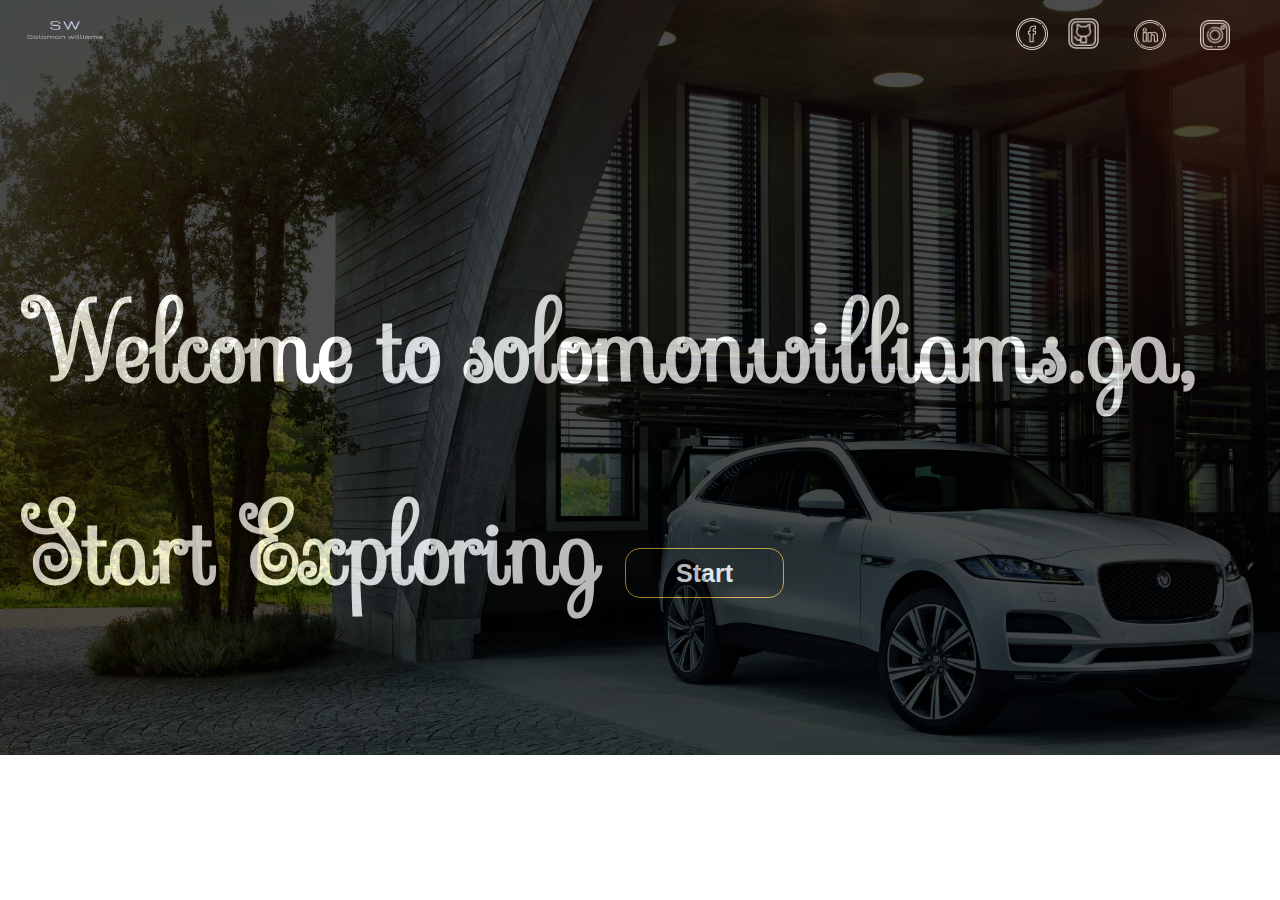
<file: html/index.html>
<!DOCTYPE html>

<html>
  <head lang="en">
    <meta charset="utf-8">
    <meta name="viewport" content="width=device-width, initial-scale=1.0">
    <link rel="stylesheet" href="../css/practice 1.css">
    <link rel="stylesheet" href="../css/style.css">
    <link rel="preconnect" href="https://fonts.googleapis.com"><link rel="preconnect" href="https://fonts.gstatic.com" crossorigin><link href="https://fonts.googleapis.com/css2?family=Sevillana&display=swap" rel="stylesheet">
    <link rel="preconnect" href="https://fonts.googleapis.com"><link rel="preconnect" href="https://fonts.gstatic.com" crossorigin><link href="https://fonts.googleapis.com/css2?family=Prosto+One&family=Sevillana&display=swap" rel="stylesheet">
    <link rel="stylesheet" href="../css/menu.css">
    <title>SolomonWilliams.ga</title>
    <meta name="google-site-verification" content="VCfzk8fPKKGoiK4_c-akKlQrI9MaMQ0BKSYjK43aCwM" />
  </head>
  <body>
    <div class="back1">
      <div class="minor">
        <div class="obj">
          <a href=""><img class="logo" src="../images/solomon williams.jpg" alt=""></a>
          <div class="itms">
            <a href="https://www.facebook.com/solomon.williams.9406417/"><img src="../images/white_facebook.png" alt="facebook.com" class="facebook2" ></a>
                <a href="https://github.com/solomon344"><img src="../images/white_github.png" alt="github.com" class="github"></a>
                <a href="https://www.linkedin.com/in/solomon-williams-58270730a/"><img src="../images/white_linkedin.png" alt="LinkedIn.com" id="linkedin" class="linkedin"></a>
                <a href="https://www.instagram.com/solomonwilliams63/"><img src="../images/white_insta.png" alt="Instagram.com" id="instagram" class="instagram"></a>
          </div>
        </div>
        <h1 style="margin-top: 150px; font-size: 100px;" class="hh">Welcome to solomonwilliams.ga, Start Exploring  <a href="home.html" class="start">Start</a></h1>
        <div class="intro">
<!--           <p id="all">
            Hi am Solomon Williams a Jr Data Analyst as I am still learning
            and am not yet to be a graduate. But I am a very effecttive Analyst.
            I chose to be a data analyst as my primary skill out of vast, because I love analizing 
            and visualizing data.
            My first intentions when I got to the IT field was to be a <span style="color:goldenrod;" title = "Someone who is responsible for the 
            frontend and backend part of a complete website">Full Stack</span> Web developer.
            But then guess why I end up choosing Data Analytics?
            Because the vast IT specialist in the IT field are web developers
            and secondly, I was not having a linear path of learning,
            Thirdly, Poor understanding of the English Language, rapid speaking in the courses I was taking.
            I had to go back and study the English Language and train myself to be able to capture rapid spoken words.
            It was very hard for me but guess what and how I was able to get here?
            Self Motivation, Passion and Competent.
            I study and practice Day and Night, Sometimes I won't sleep the whole night for coding.
          
          </p> -->
          <div id="time">
          </div>
        </div>  
      </div>
    </div>
  </body>
  <script src="../javascript/s.js"></script>
</html>
</file>
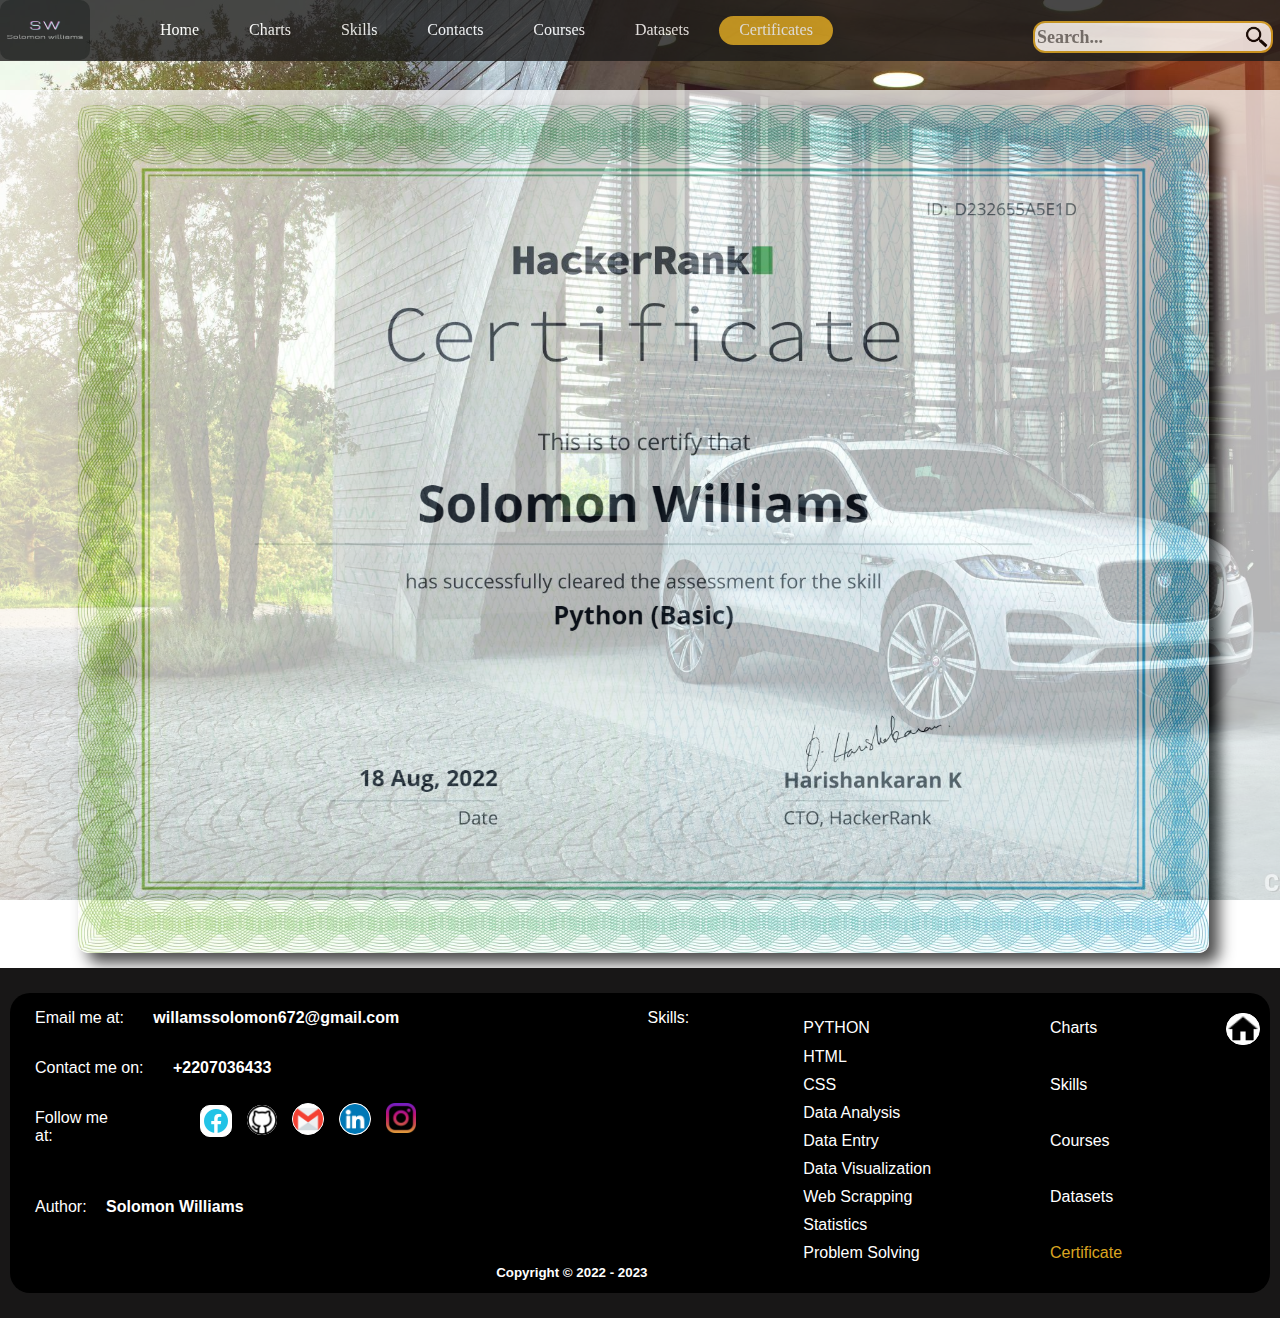
<file: html/certificates.html>
<!DOCTYPE html>

<html lang="en">
  <head>
    <meta charset="utf-8">
    <meta name="viewport" content="width=device-width, initial-scale=1.0">
    <link rel="stylesheet" href="../css/practice 1.css">
    <link rel="stylesheet" href="../css/style.css">
    <link rel="stylesheet" href="../css/menu.css">
    <title>Certificates</title>
  </head>
  <body>
    <div class="back1">
      <a href="index.html"><img class="logo2" src="../images/solomon williams.jpg" alt="" style="opacity: .7;margin-left: 10px;margin-top: 10px;"></a>
      <div class="header">
        <a href="index.html"><img class="logo" src="../images/solomon williams.jpg" alt=""></a>
        <div class="list_holder">
          <ul class = "list_1">
            <li>
              <a href="home.html">Home</a>
            </li>
            <li>
              <a href="plots.html">Charts</a>
            </li>
            <li>
              <a href="skills.html">Skills</a>
            </li>
            <li>
              <a href="#contact">Contacts</a>
            </li>
            <li>
              <a href="courses.html">Courses</a>
            </li>
            <li>
              <a href="datasets.html">Datasets</a>
            </li>
            <li class="dec">
                <a href="" class="courses">Certificates</a>
            </li>
          </ul>
        </div>
        <div class="search_bar">
          <div class = "bar_cont">
            <input type="text" class = "input_1" placeholder="Search...">
            <img src="../images/search.gif" alt="search bar" class = "img_1">
          </div>
        </div> 
      </div>
      <div class="certcont">
        <img src="../certificates/certificate.png" alt="">
      </div>
      <div class="menu">
        <img onclick="display_menu()" src="../images/white_menu.png" alt="">
      </div>
      <div class="menu_item" id="menu_item">
        <ul class = "menu_list">
          <li>
            <a href="home.html">Home</a>
          </li>
          <li>
            <a href="plots.html">Charts</a>
          </li>
          <li>
            <a href="skills.html">Skills</a>
          </li>
          <li>
            <a href="#contact">Contacts</a>
          </li>
          <li>
            <a href="courses.html">Courses</a>
          </li>
          <li>
            <a href="datasets.html">Datasets</a>
          </li>
          <li style="border-bottom: 1px solid goldenrod;">
            <a href="" style="color: goldenrod;">Certificates</a>
          </li>
          <li id="close" style="border: none;">
            <img  onclick="hide_menu()" src="../images/close.png" alt="close button">
          </li>
        </ul>
      </div> 
    </div>
    <div class="foot">
      <div class="cont">
        <div class="side_1">
          <div class="upside">
            <p>
              Email me at:  <a href="mailto:willamssolomon672@gmail.com" class = "email">willamssolomon672@gmail.com</a>
            </p>
            <p>
              Contact me on: <a href="tel:+2207036433" class = "number">+2207036433</a>
            </p>
          </div>
          <div class="downside">
            <div class="downside1">
              <p>
                Follow me at: 
              </p>
              <div class="downimg" id = "contact">
                <a href="https://www.facebook.com/solomon.williams.9406417/"><img src="../images/facebook_1.png" alt="facebook.com" class = "facebook"></a>
                <a href="https://github.com/solomon344"><img style="background-color: white;border-radius: 30px;" src="../images/githun_t.png" alt="github.com" class = github></a>
                <a href="mailto:willamssolomon672@gmail.com"><img src="../images/mail.png" alt="Mail" class="mail"></a>
                <a href="https://www.linkedin.com/in/solomon-williams-58270730a/"><img src="../images/linkedin.png" alt="LinkedIn.com" class="linkedin"></a>
                <a href="https://www.instagram.com/solomonwilliams63/"><img src="../images/instagram.png" alt="Instagram.com" class="instagram"></a>
              </div>
            </div>
            <p class="author">
              Author: <span class="auth">Solomon Williams</span>
            </p>
            <p class="sub">
              Copyright © 2022 - 2023
            </p>
          </div>
        </div>
          <div class="side_2">
          <div class="upside_1">
            <p class = "skills">
              <a href="Skills.html"> Skills: </a>
            </p>
            <div class="list2">
              <ul>
                <li>
                  <a href="skills.html#python">PYTHON</a>
                </li>
                <li>
                  <a href="skills.html#html">HTML</a>
                </li>
                <li>
                  <a href="skills.html#css">CSS</a>
                </li>
                <li>
                  <a href="skills.html#pandas"> Data Analysis</a>
                </li>
                <li>
                  <a href="skills.html#excel">Data Entry</a>
                </li>
                <li>
                  <a href="skills.html#matplotlib">Data Visualization</a>
                </li>
                <li>
                  <a href="skills.html#beautify">Web Scrapping</a>
                </li>
                <li>
                  <a href="skills.html#numpy">Statistics</a>
                </li>
                <li>
                  <a href="skills.html#problem">Problem Solving</a>
                </li>
              </ul>
            </div>
            <div class="list2">
              <ul>
                <li>
                  <a href="plots.html">Charts</a>
                </li>
                <li>
                  <a href="skills.html">Skills</a>
                </li>
                <li>
                  <a href="courses.html">Courses</a>
                </li>
                <li>
                  <a href="datasets.html">Datasets</a>
                </li>
                <li >
                  <a class="all" href="">Certificate</a>
                </li>
              </ul>
            </div>
            <a href="home.html" class="home2"><img src="../images/home.png" alt="Home" class="home"></a>
          </div>
        </div>
      </div>
    </div>
  </body>
  <script src="../javascript/s.js"></script>
</html>
</file>
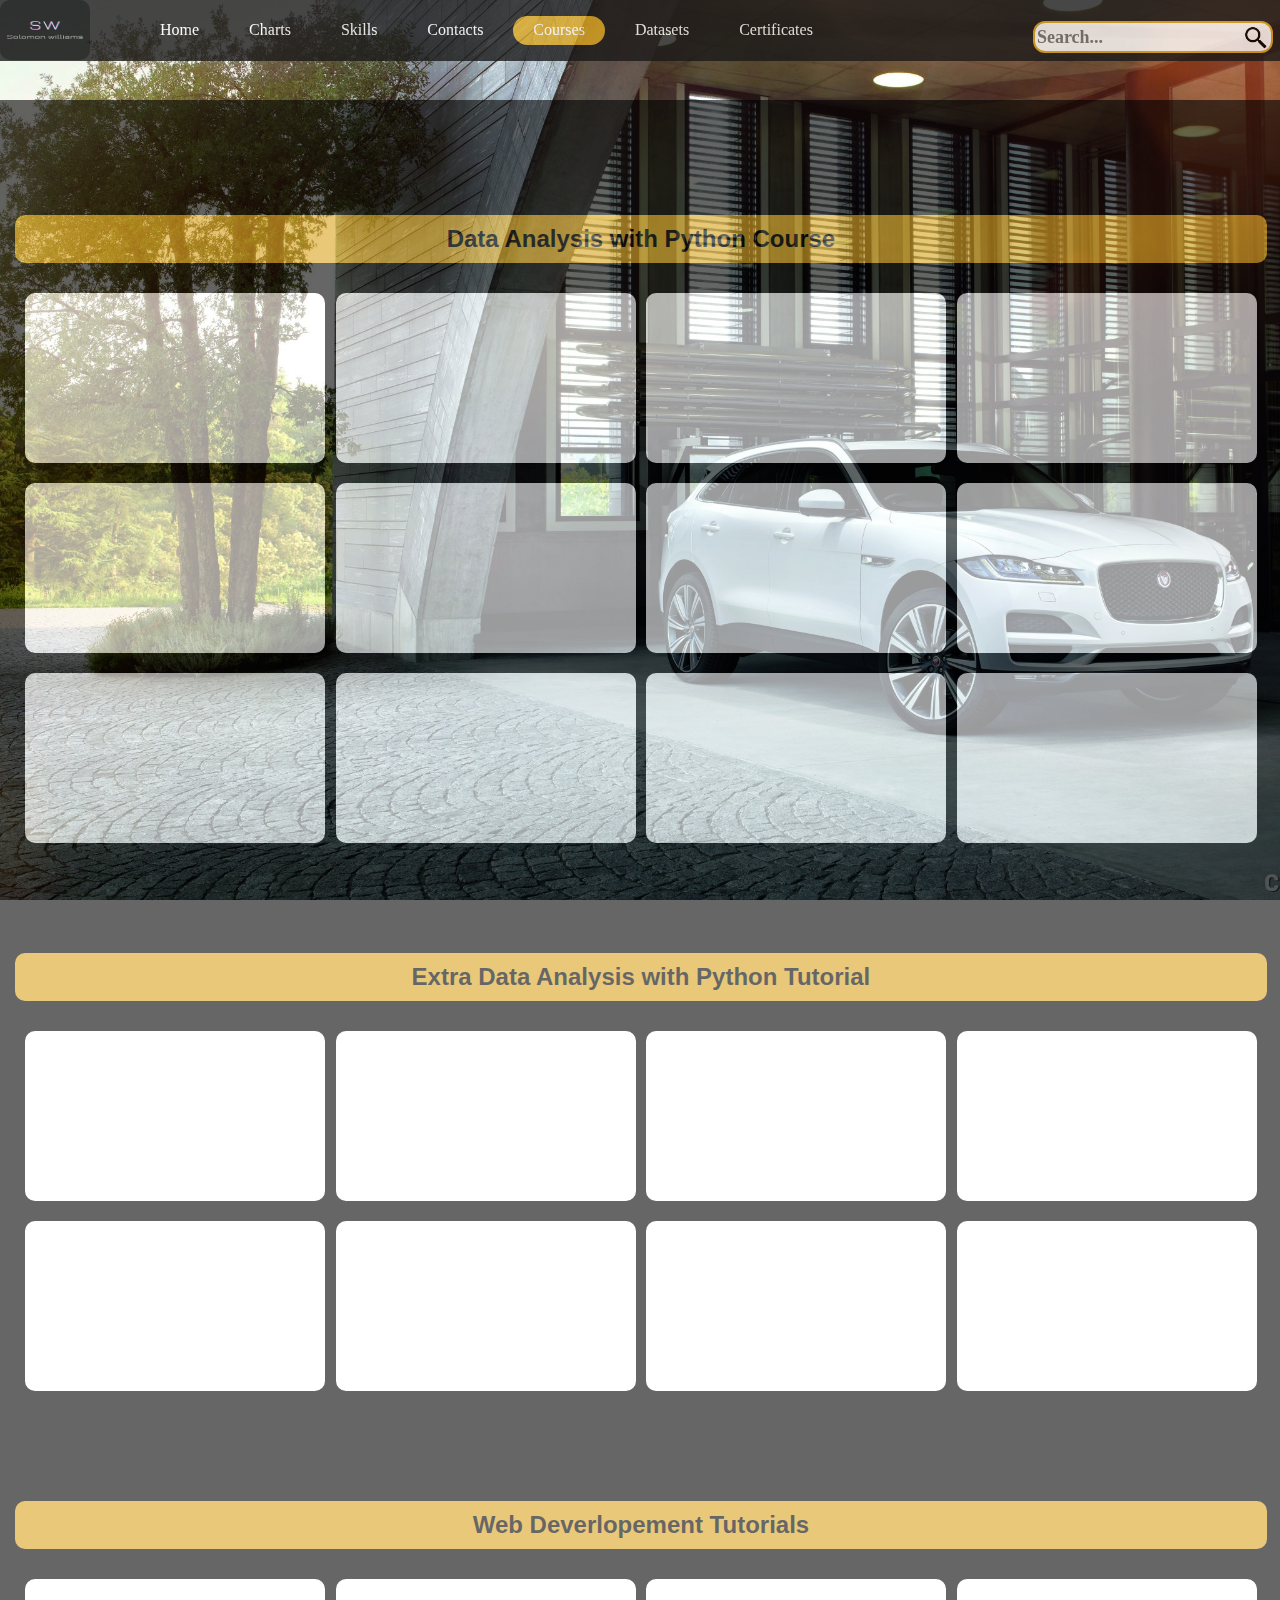
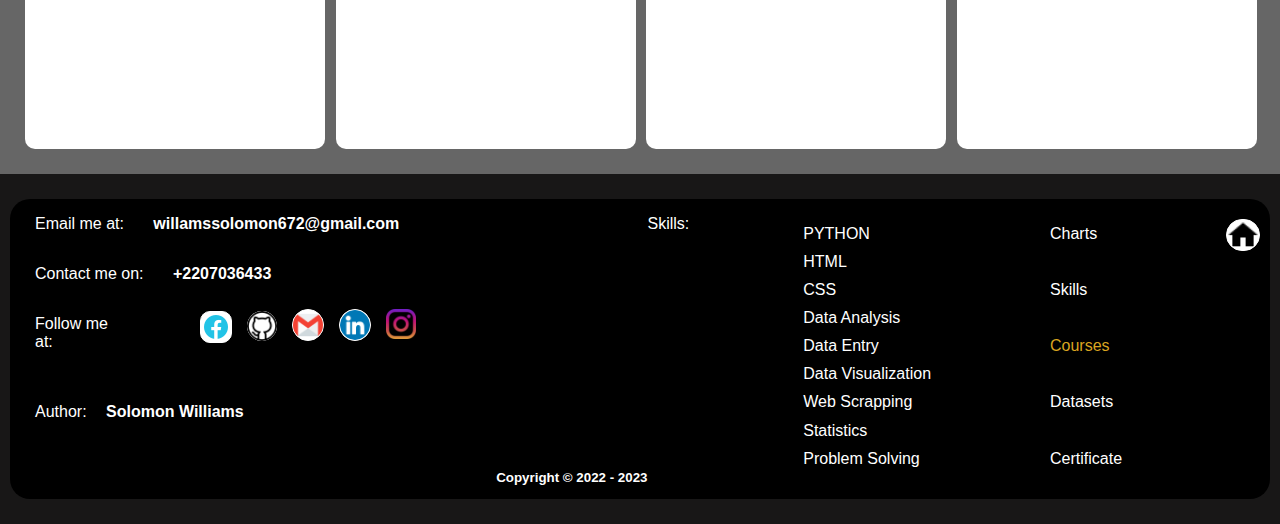
<file: html/courses.html>
<!DOCTYPE html>

<html>
  <head>
    <meta charset="utf-8">
    <meta name="viewport" content="width=device-width, initial-scale=1.0">
    <link rel="stylesheet" href="../css/practice 1.css">
    <link rel="stylesheet" href="../css/style.css">
    <link rel="stylesheet" href="../css/menu.css">
    <title>Courses</title>
  </head>
  <body>
    <div class="back1">
      <a href="index.html"><img class="logo2" src="../images/solomon williams.jpg" alt="" style="opacity: .7;margin-left: 10px;margin-top: 10px;"></a>
      <div class="header">
        <a href="index.html"><img class="logo" src="../images/solomon williams.jpg" alt=""></a>
        <div class="list_holder">
          <ul class = "list_1">
            <li>
              <a href="home.html">Home</a>
            </li>
            <li>
              <a href="plots.html">Charts</a>
            </li>
            <li>
              <a href="skills.html">Skills</a>
            </li>
            <li>
              <a href="#contact">Contacts</a>
            </li>
            <li class = "dec">
              <a href="">Courses</a>
            </li>
            <li>
              <a href="datasets.html">Datasets</a>
            </li>
            <li>
              <a href="certificates.html">Certificates</a>
            </li>
          </ul>
        </div>
        <div class="search_bar">
          <div class = "bar_cont">
            <input type="text" class = "input_1" placeholder="Search...">
            <img src="../images/search.gif" alt="search bar" class = "img_1">
          </div>
        </div>
      </div>
      <div class="vidcontainer">
        <h2 id = "course1" class="course1">
          Data Analysis with Python Course
        </h2>
        <div class="first">
          <div class="first1">
            <iframe width="640" height="360" src="https://www.youtube.com/embed/ZyhVh-qRZPA" title="Python Pandas Tutorial (Part 1): Getting Started with Data Analysis - Installation and Loading Data" frameborder="0" allow="accelerometer; autoplay; clipboard-write; encrypted-media; gyroscope; picture-in-picture" allowfullscreen class="vid"></iframe>
            <iframe width="640" height="360" src="https://www.youtube.com/embed/zmdjNSmRXF4" title="Python Pandas Tutorial (Part 2): DataFrame and Series Basics - Selecting Rows and Columns" frameborder="0" allow="accelerometer; autoplay; clipboard-write; encrypted-media; gyroscope; picture-in-picture" allowfullscreen class="vid"></iframe>
            <iframe width="640" height="360" src="https://www.youtube.com/embed/W9XjRYFkkyw" title="Python Pandas Tutorial (Part 3): Indexes - How to Set, Reset, and Use Indexes" frameborder="0" allow="accelerometer; autoplay; clipboard-write; encrypted-media; gyroscope; picture-in-picture" allowfullscreen class="vid"></iframe>
            <iframe width="640" height="360" src="https://www.youtube.com/embed/Lw2rlcxScZY" title="Python Pandas Tutorial (Part 4): Filtering - Using Conditionals to Filter Rows and Columns" frameborder="0" allow="accelerometer; autoplay; clipboard-write; encrypted-media; gyroscope; picture-in-picture" allowfullscreen class="vid"></iframe>
          </div>
          <div class="first1">
            <iframe width="640" height="360" src="https://www.youtube.com/embed/DCDe29sIKcE" title="Python Pandas Tutorial (Part 5): Updating Rows and Columns - Modifying Data Within DataFrames" frameborder="0" allow="accelerometer; autoplay; clipboard-write; encrypted-media; gyroscope; picture-in-picture" allowfullscreen class="vid"></iframe>
            <iframe width="640" height="360" src="https://www.youtube.com/embed/HQ6XO9eT-fc" title="Python Pandas Tutorial (Part 6): Add/Remove Rows and Columns From DataFrames" frameborder="0" allow="accelerometer; autoplay; clipboard-write; encrypted-media; gyroscope; picture-in-picture" allowfullscreen class="vid"></iframe>
            <iframe width="640" height="360" src="https://www.youtube.com/embed/HQ6XO9eT-fc" title="Python Pandas Tutorial (Part 6): Add/Remove Rows and Columns From DataFrames" frameborder="0" allow="accelerometer; autoplay; clipboard-write; encrypted-media; gyroscope; picture-in-picture" allowfullscreen class="vid"></iframe>
            <iframe width="640" height="360" src="https://www.youtube.com/embed/txMdrV1Ut64" title="Python Pandas Tutorial (Part 8): Grouping and Aggregating - Analyzing and Exploring Your Data" frameborder="0" allow="accelerometer; autoplay; clipboard-write; encrypted-media; gyroscope; picture-in-picture" allowfullscreen class="vid"></iframe>
          </div>
          <div class="first1">
            <iframe width="640" height="360" src="https://www.youtube.com/embed/KdmPHEnPJPs" title="Python Pandas Tutorial (Part 9): Cleaning Data - Casting Datatypes and Handling Missing Values" frameborder="0" allow="accelerometer; autoplay; clipboard-write; encrypted-media; gyroscope; picture-in-picture" allowfullscreen class="vid"></iframe>
            <iframe width="640" height="360" src="https://www.youtube.com/embed/UFuo7EHI8zc" title="Python Pandas Tutorial (Part 10): Working with Dates and Time Series Data" frameborder="0" allow="accelerometer; autoplay; clipboard-write; encrypted-media; gyroscope; picture-in-picture" allowfullscreen class="vid"></iframe>
            <iframe width="640" height="360" src="https://www.youtube.com/embed/N6hyN6BW6ao" title="Python Pandas Tutorial (Part 11): Reading/Writing Data to Different Sources - Excel, JSON, SQL, Etc" frameborder="0" allow="accelerometer; autoplay; clipboard-write; encrypted-media; gyroscope; picture-in-picture" allowfullscreen class="vid"></iframe>
            <iframe width="640" height="360" src="https://www.youtube.com/embed/tcRGa2soc-c" title="How do I use the MultiIndex in pandas?" frameborder="0" allow="accelerometer; autoplay; clipboard-write; encrypted-media; gyroscope; picture-in-picture" allowfullscreen class="vid"></iframe>
          </div>
        </div>
        <h2 id = "course2" class="course2">
          Extra Data Analysis with Python Tutorial
        </h2>
        <div class="first">
          <div class="first1">
            <iframe width="640" height="360" src="https://www.youtube.com/embed/4qFZ-5i4GS8" title="What is a Data Model?" frameborder="0" allow="accelerometer; autoplay; clipboard-write; encrypted-media; gyroscope; picture-in-picture" allowfullscreen class="vid"></iframe>
            <iframe width="640" height="360" src="https://www.youtube.com/embed/RJ9TpkWKyU0" title="Conceptual, Logical & Physical Data Models" frameborder="0" allow="accelerometer; autoplay; clipboard-write; encrypted-media; gyroscope; picture-in-picture" allowfullscreen class="vid"></iframe>
            <iframe width="640" height="360" src="https://www.youtube.com/embed/wB9C0Mz9gSo" title="Matplotlib Tutorial : Matplotlib Full Course" frameborder="0" allow="accelerometer; autoplay; clipboard-write; encrypted-media; gyroscope; picture-in-picture" allowfullscreen class="vid"></iframe>
            <iframe width="640" height="360" src="https://www.youtube.com/embed/ng2o98k983k" title="Python Tutorial: Web Scraping with BeautifulSoup and Requests" frameborder="0" allow="accelerometer; autoplay; clipboard-write; encrypted-media; gyroscope; picture-in-picture" allowfullscreen class="vid"></iframe>
          </div>
          <div class="first1">
            <iframe width="640" height="360" src="https://www.youtube.com/embed/xxpc-HPKN28" title="Statistics - A Full University Course on Data Science Basics" frameborder="0" allow="accelerometer; autoplay; clipboard-write; encrypted-media; gyroscope; picture-in-picture" allowfullscreen class="vid"></iframe>
            <iframe width="553" height="310" src="https://www.youtube.com/embed/On6dsIp5yw0" title="IT Skills Training for beginners | Complete Course" frameborder="0" allow="accelerometer; autoplay; clipboard-write; encrypted-media; gyroscope; picture-in-picture" allowfullscreen class="vid"></iframe>
            <iframe width="640" height="360" src="https://www.youtube.com/embed/27dxBp0EgCc" title="Excel Tutorial | Microsoft Excel Tutorial | Excel Training | Intellipaat" frameborder="0" allow="accelerometer; autoplay; clipboard-write; encrypted-media; gyroscope; picture-in-picture" allowfullscreen class="vid"></iframe>
            <iframe width="640" height="360" src="https://www.youtube.com/embed/z2r-p7xc7c4" title="Windows 10 Tutorial - 3.5 Hour Windows Guide + Windows 10 Tips" frameborder="0" allow="accelerometer; autoplay; clipboard-write; encrypted-media; gyroscope; picture-in-picture" allowfullscreen class="vid"></iframe>
          </div>
          <h2 id = "course2" class="course2">
            Web Deverlopement Tutorials
          </h2>
          <div class="first">
            <div class="first1">
              <iframe width="761" height="427" src="https://www.youtube.com/embed/p1QU3kLFPdg" title="How to put an HTML website online (on the Internet) - 2022" frameborder="0" allow="accelerometer; autoplay; clipboard-write; encrypted-media; gyroscope; picture-in-picture" allowfullscreen class="vid"></iframe>
              <iframe width="696" height="391" src="https://www.youtube.com/embed/G3e-cpL7ofc" title="HTML & CSS Full Course - Beginner to Pro (2022)" frameborder="0" allow="accelerometer; autoplay; clipboard-write; encrypted-media; gyroscope; picture-in-picture" allowfullscreen class="vid"></iframe>
              <iframe width="696" height="391" src="https://www.youtube.com/embed/DqaTKBU9TZk" title="BEST JavaScript Tutorial for Beginners for Getting a Job 2021 (High Quality, Project Based Course)" frameborder="0" allow="accelerometer; autoplay; clipboard-write; encrypted-media; gyroscope; picture-in-picture" allowfullscreen class="vid"></iframe>
              <iframe width="640" height="360" src="https://www.youtube.com/embed/o0XbHvKxw7Y" title="Django For Everybody - Full Python University Course" frameborder="0" allow="accelerometer; autoplay; clipboard-write; encrypted-media; gyroscope; picture-in-picture" allowfullscreen class="vid"></iframe>
            </div>
          </div>
        </div>
      </div>
      <div class="menu">
        <img onclick="display_menu()" src="../images/white_menu.png" alt="">
      </div>
      <div class="menu_item" id="menu_item">
        <ul class = "menu_list">
          <li class="dec2">
            <a href="home.html">Home</a>
          </li>
          <li>
            <a href="plots.html">Charts</a>
          </li>
          <li>
            <a href="skills.html">Skills</a>
          </li>
          <li>
            <a href="#contact">Contacts</a>
          </li>
          <li>
            <a href="" style="color: goldenrod;">Courses</a>
          </li>
          <li>
            <a href="datasets.html">Datasets</a>
          </li>
          <li style="border-bottom: 1px solid goldenrod;">
            <a href="Certificates.html">Certificates</a>
          </li>
          <li id="close" style="border: none;">
            <img  onclick="hide_menu()" src="../images/close.png" alt="close button">
          </li>
        </ul>
      </div>   
    </div>
    <div class="foot">
      <div class="cont">
        <div class="side_1">
          <div class="upside">
            <p>
              Email me at:  <a href="mailto:willamssolomon672@gmail.com" class = "email">willamssolomon672@gmail.com</a>
            </p>
            <p>
              Contact me on: <a href="tel+2207036433" class = "number">+2207036433</a>
            </p>
          </div>
          <div class="downside">
            <div class="downside1">
              <p>
                Follow me at: 
              </p>
              <div class="downimg" id = "contact">
                <a href="https://www.facebook.com/solomon.williams.9406417/"><img src="../images/facebook_1.png" alt="facebook.com" class = "facebook"></a>
                <a href="https://github.com/solomon344"><img style="background-color: white;border-radius: 30px;" src="../images/githun_t.png" alt="github.com" class = github></a>
                <a href="mailto:willamssolomon672@gmail.com"><img src="../images/mail.png" alt="Mail" class="mail"></a>
                <a href="https://www.linkedin.com/in/solomon-williams-58270730a/"><img src="../images/linkedin.png" alt="LinkedIn.com" class="linkedin"></a>
                <a href="https://www.instagram.com/solomonwilliams63/"><img src="../images/instagram.png" alt="Instagram.com" class="instagram"></a>
              </div>
            </div>
            <p class="author">
              Author: <span class="auth">Solomon Williams</span>
            </p>
            <p class="sub">
              Copyright © 2022 - 2023
            </p>
          </div>
        </div>
          <div class="side_2">
          <div class="upside_1">
            <p class = "skills">
              <a href="Skills.html"> Skills: </a>
            </p>
            <div class="list2">
              <ul>
                <li>
                  <a href="skills.html#python">PYTHON</a>
                </li>
                <li>
                  <a href="skills.html#html">HTML</a>
                </li>
                <li>
                  <a href="skills.html#css">CSS</a>
                </li>
                <li>
                  <a href="skills.html#pandas"> Data Analysis</a>
                </li>
                <li>
                  <a href="skills.html#excel">Data Entry</a>
                </li>
                <li>
                  <a href="skills.html#matplotlib">Data Visualization</a>
                </li>
                <li>
                  <a href="skills.html#beautify">Web Scrapping</a>
                </li>
                <li>
                  <a href="skills.html#numpy">Statistics</a>
                </li>
                <li>
                  <a href="skills.html#problem">Problem Solving</a>
                </li>
              </ul>
            </div>
            <div class="list2">
              <ul>
                <li>
                  <a href="plots.html">Charts</a>
                </li>
                <li>
                  <a href="skills.html">Skills</a>
                </li>
                <li>
                  <a href="courses.html" class="all">Courses</a>
                </li>
                <li>
                  <a href="datasets.html">Datasets</a>
                </li>
                <li>
                  <a href="certificates.html" >Certificate</a>
                </li>
              </ul>
            </div>
            <a href="home.html" class="home2"><img src="../images/home.png" alt="Home" class="home"></a>
          </div>
        </div>
      </div>
    </div>
  </body>
  <script src="../javascript/s.js"></script>
</html>
</file>
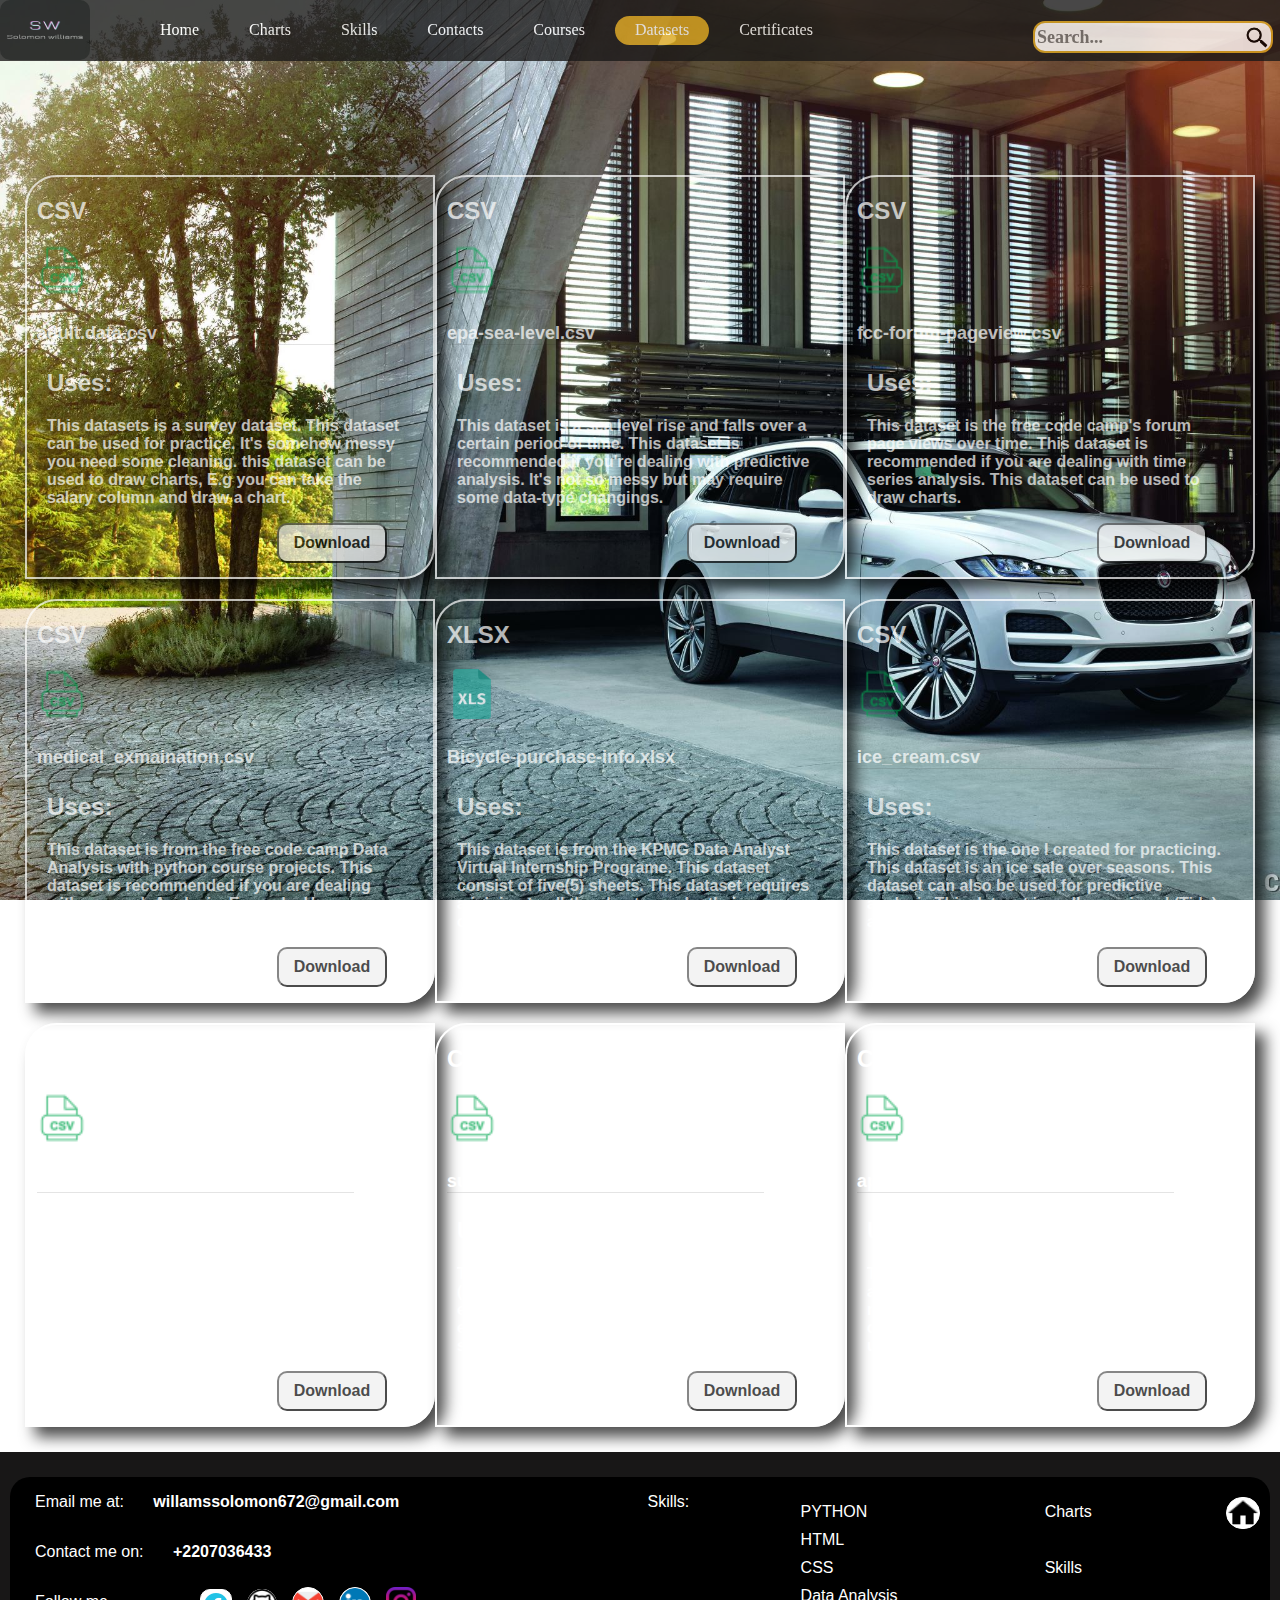
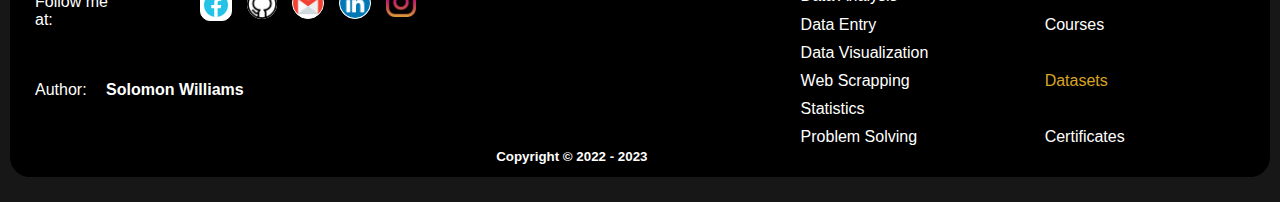
<file: html/datasets.html>
<!DOCTYPE html>

<html lang="en">
  <head>
    <meta charset="utf-8">
    <meta name="viewport" content="width=device-width, initial-scale=1.0">
    <link rel="stylesheet" href="../css/practice 1.css">
    <link rel="stylesheet" href="../css/style.css">
    <link rel="stylesheet" href="../css/menu.css">
    <title>Datasets</title>
  </head>
  <body>
    <div class="back1">
      <a href="index.html"><img class="logo2" src="../images/solomon williams.jpg" alt="" style="opacity: .7;margin-left: 10px;margin-top: 10px;"></a>
      <div class="header">
        <a href="index.html"><img class="logo" src="../images/solomon williams.jpg" alt=""></a>
        <div class="list_holder">
          <ul class = "list_1">
            <li>
              <a href="home.html">Home</a>
            </li>
            <li>
              <a href="plots.html">Charts</a>
            </li>
            <li>
              <a href="skills.html">Skills</a>
            </li>
            <li>
              <a href="#contact">Contacts</a>
            </li>
            <li>
              <a href="courses.html">Courses</a>
            </li>
            <li class="dec">
              <a href="">Datasets</a>
            </li>
            <li>
              <a href="certificates.html">Certificates</a>
            </li>
          </ul>
        </div>
        <div class="search_bar">
          <div class = "bar_cont">
            <input type="text" class = "input_1" placeholder="Search...">
            <img src="../images/search.gif" alt="search bar" class = "img_1">
          </div>
        </div>
      </div>
      <div class="filecont">
        <div class="filecont1">
          <div class="file">
            <h2>
              CSV
            </h2>
            <img src="../images/csv_t.png" alt="" class="csv">
            <h4>
              adult.data.csv
            </h4>
            <div class="uses">
              <h2>
                Uses:
              </h2>
              <p>
                This datasets is a survey dataset.
                This dataset can be used for practice.
                It's somehow messy you need some cleaning.
                this dataset can be used to draw charts,
                E.g you can take the salary column and draw a chart.
              </p>
            </div>
            <a href="../datasets/adult.data.csv" download class = "btn">
              <button class="btn1">Download</button>
            </a>
          </div>
          <div class="file">
            <h2>
              CSV
            </h2>
            <img src="../images/csv_t.png" alt="" class="csv">
            <h4>
              epa-sea-level.csv
            </h4>
            <div class="uses">
              <h2>
                Uses:
              </h2>
              <p>
                This dataset is a sea level rise and falls over a certain period of time.
                This dataset is recommended if you're dealing with predictive analysis.
                It's not so messy but may require some data-type changings.
              </p>
            </div>
            <a href="../datasets/epa-sea-level.csv" download class = "btn">
              <button class="btn1">Download</button>
            </a>
          </div>
          <div class="file">
            <h2>
              CSV
            </h2>
            <img src="../images/csv_t.png" alt="" class="csv">
            <h4>
              fcc-forum-pageview.csv
            </h4>
            <div class="uses">
              <h2>
                Uses:
              </h2>
              <p>
                This dataset is the free code camp's forum page views over time.
                This dataset is recommended if you are dealing with time series analysis.
                This dataset can be used to draw charts. 
              </p>
            </div>
            <a href="../datasets/fcc-forum-pageview.csv" download class = "btn">
              <button class="btn1">Download</button>
            </a>
          </div>
        </div>
        <div class="filecont1">
          <div class="file">
            <h2>
              CSV
            </h2>
            <img src="../images/csv_t.png" alt="" class="csv">
            <h4>
              medical_exmaination.csv
            </h4>
            <div class="uses">
              <h2>
                Uses:
              </h2>
              <p>
                This dataset is from the free code camp Data Analysis with python course projects.
                This dataset is recommended if you are dealing with research Analysis.
                Example. How many hospital patients got cancer.
              </p>
            </div>
            <a href="../datasets/medical_examination.csv" download class = "btn">
              <button class="btn1">Download</button>
            </a>
          </div>
          <div class="file">
            <h2>
              XLSX
            </h2>
            <img src="../images/xlsx.png" alt="" class="csv">
            <h4>
              Bicycle-purchase-info.xlsx
            </h4>
            <div class="uses">
              <h2>
                Uses:
              </h2>
              <p>
                This dataset is from the KPMG Data Analyst Virtual Internship Programe.
                This dataset consist of five(5) sheets.
                This dataset requires a joining to all the sheets. eg. by their customer id.
              </p>
            </div>
            <a href="../datasets/Bicycle-purchase-info.xlsx" download class = "btn">
              <button class="btn1">Download</button>
            </a>
          </div>
          <div class="file">
            <h2>
              CSV
            </h2>
            <img src="../images/csv_t.png" alt="" class="csv">
            <h4>
              ice_cream.csv
            </h4>
            <div class="uses">
              <h2>
                Uses:
              </h2>
              <p>
                This dataset is the one I created for practicing.
                This dataset is an ice sale over seasons.
                This dataset can also be used for predictive analysis
                This dataset is well organiezed (Tidy) and it can be used to draw charst.                 
              </p>
            </div>
            <a href="../datasets/ice_cream.csv" download class = "btn">
              <button class="btn1">Download</button>
            </a>
          </div>
        </div>
        <div class="filecont1">
          <div class="file">
            <h2>
              CSV
            </h2>
            <img src="../images/csv_t.png" alt="" class="csv">
            <h4>
              survey_results_public.csv
            </h4>
            <div class="uses">
              <h2>
                Uses:
              </h2>
              <p>
                This dataset is a survey consisting of eighty-five(85) columns.
                This dataset can be used for Research Analysis eg. (How many people with with high education level gain more than fifty-thousand(50K) per month)
              </p>
            </div>
            <a href="../datasets/survey_results_public.csv" download class = "btn">
              <button class="btn1">Download</button>
            </a>
          </div>
          <div class="file">
            <h2>
              CSV
            </h2>
            <img src="../images/csv_t.png" alt="" class="csv">
            <h4>
              survey_results_schema.csv
            </h4>
            <div class="uses">
              <h2>
                Uses:
              </h2>
              <p>
                This dataset is the column labels of the (survey_results_public) datset.
                This dataset explains each column on the survey dataset eg.what is EdLevel.
                It is used for labeling the survey dataset.
              </p>
            </div>
            <a href="../datasets/survey_results_schema.csv" download class = "btn">
              <button class="btn1">Download</button>
            </a>
          </div>
          <div class="file">
            <h2>
              CSV
            </h2>
            <img src="../images/csv_t.png" alt="" class="csv">
            <h4>
              apartments.csv
            </h4>
            <div class="uses">
              <h2>
                Uses:
              </h2>
              <p>
                This dataset is a dataset that I scraped from an apartment renting website.
                This dataset needs a quality assessment (Cleaning the dataset).
                this dataset is very messy,
                It can be used to draw charts (apartments less than 2K).
              </p>
            </div>
            <a href="../datasets/apartments.csv" download="" class = "btn">
              <button class="btn1">Download</button>
            </a>
          </div>
        </div>
      </div>
      </div> 
      <div class="menu">
        <img onclick="display_menu()" src="../images/white_menu.png" alt="">
      </div>
      <div class="menu_item" id="menu_item">
        <ul class = "menu_list">
          <li class="dec2">
            <a href="home.html">Home</a>
          </li>
          <li>
            <a href="plots.html">Charts</a>
          </li>
          <li>
            <a href="skills.html">Skills</a>
          </li>
          <li>
            <a href="#contact">Contacts</a>
          </li>
          <li>
            <a href="courses.html">Courses</a>
          </li>
          <li>
            <a href="" style="color: goldenrod;">Datasets</a>
          </li>
          <li style="border-bottom: 1px solid goldenrod;">
            <a href="Certificates.html">Certificates</a>
          </li>
          <li id="close" style="border: none;">
            <img  onclick="hide_menu()" src="../images/close.png" alt="close button">
          </li>
        </ul>
      </div>  
    </div>
    <div class="foot">
      <div class="cont">
        <div class="side_1">
          <div class="upside">
            <p>
              Email me at:  <a href="mailto:willamssolomon672@gmail.com" class = "email">willamssolomon672@gmail.com</a>
            </p>
            <p>
              Contact me on: <a href="tel:+2207036433" class = "number">+2207036433</a>
            </p>
          </div>
          <div class="downside">
            <div class="downside1">
              <p>
                Follow me at: 
              </p>
              <div class="downimg" id = "contact">
                <a href="https://www.facebook.com/solomon.williams.9406417/"><img src="../images/facebook_1.png" alt="facebook.com" class = "facebook"></a>
                <a href="https://github.com/solomon344"><img style="background-color: white;border-radius: 30px;" src="../images/githun_t.png" alt="github.com" class = github></a>
                <a href="mailto:willamssolomon672@gmail.com"><img src="../images/mail.png" alt="Mail" class="mail"></a>
                <a href="https://www.linkedin.com/in/solomon-williams-58270730a/"><img src="../images/linkedin.png" alt="LinkedIn.com" class="linkedin"></a>
                <a href="https://www.instagram.com/solomonwilliams63/"><img src="../images/instagram.png" alt="Instagram.com" class="instagram"></a>
              </div>
            </div>
            <p class="author">
              Author: <span class="auth">Solomon Williams</span>
            </p>
            <p class="sub">
              Copyright © 2022 - 2023
            </p>
          </div>
        </div>
          <div class="side_2">
          <div class="upside_1">
            <p class = "skills">
              <a href="Skills.html"> Skills: </a>
            </p>
            <div class="list2">
              <ul>
                <li>
                  <a href="skills.html#python">PYTHON</a>
                </li>
                <li>
                  <a href="skills.html#html">HTML</a>
                </li>
                <li>
                  <a href="skills.html#css">CSS</a>
                </li>
                <li>
                  <a href="skills.html#pandas"> Data Analysis</a>
                </li>
                <li>
                  <a href="skills.html#excel">Data Entry</a>
                </li>
                <li>
                  <a href="skills.html#matplotlib">Data Visualization</a>
                </li>
                <li>
                  <a href="skills.html#beautify">Web Scrapping</a>
                </li>
                <li>
                  <a href="skills.html#numpy">Statistics</a>
                </li>
                <li>
                  <a href="skills.html#problem">Problem Solving</a>
                </li>
              </ul>
            </div>
            <div class="list2">
              <ul>
                <li>
                  <a href="plots.html">Charts</a>
                </li>
                <li>
                  <a href="skills.html">Skills</a>
                </li>
                <li>
                  <a href="courses.html">Courses</a>
                </li>
                <li>
                  <a href="datasets.html" class="all">Datasets</a>
                </li>
                <li>
                  <a href="certificates.html">Certificates</a>
                </li>
              </ul>
            </div>
            <a href="home.html" class="home2"><img src="../images/home.png" alt="Home" class="home"></a>
          </div>
        </div>
      </div>
    </div>
  </body>
  <script src="../javascript/s.js"></script>
</html>
</file>
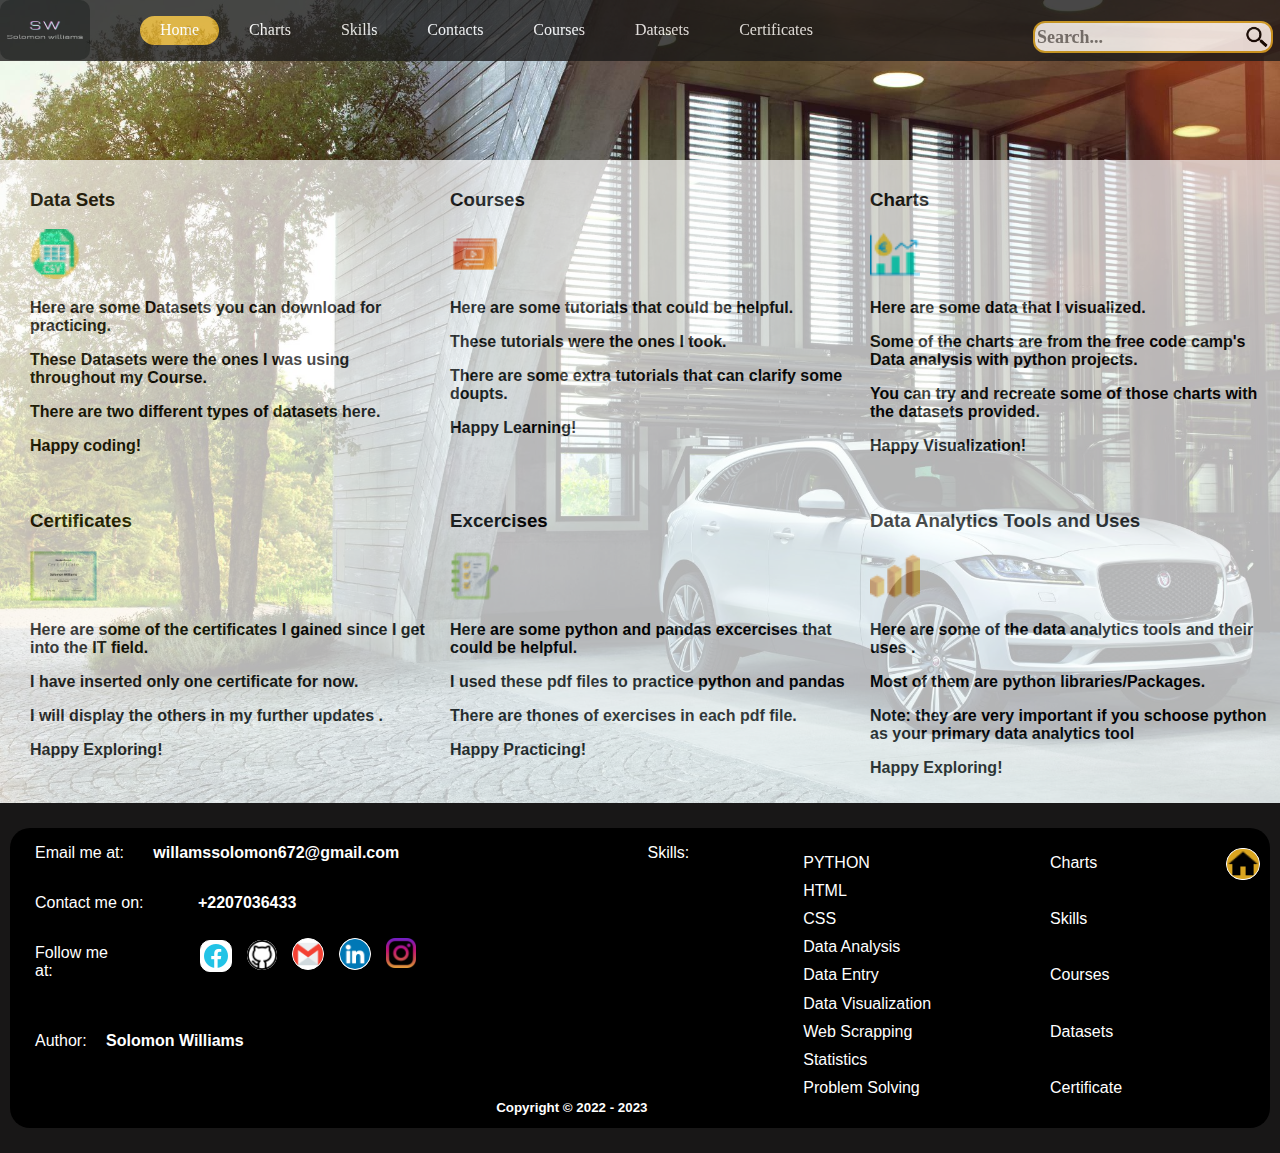
<file: html/home.html>
<!DOCTYPE html>

<html>
  <head lang="en">
    <meta charset="utf-8">
    <meta name="viewport" content="width=device-width, initial-scale=1.0">
    <link rel="stylesheet" href="../css/practice 1.css">
    <link rel="stylesheet" href="../css/style.css">
    <link rel="stylesheet" href="../css/menu.css">
    <title>Home</title>
  </head>
  <body>
    <div  class="back1">
      <a href="index.html"><img class="logo2" src="../images/solomon williams.jpg" alt="" style="opacity: .7;margin-left: 10px;margin-top: 10px;"></a>
      <div class="header">
        <a href="index.html"><img class="logo" src="../images/solomon williams.jpg" alt=""></a>
        <div class="list_holder">
          <ul class = "list_1">
            <li class="dec">
              <a href="">Home</a>
            </li>
            <li>
              <a href="plots.html">Charts</a>
            </li>
            <li>
              <a href="skills.html">Skills</a>
            </li>
            <li>
              <a href="#contact">Contacts</a>
            </li>
            <li>
              <a href="courses.html">Courses</a>
            </li>
            <li>
              <a href="datasets.html">Datasets</a>
            </li>
            <li>
              <a href="certificates.html">Certificates</a>
            </li>
          </ul>
        </div>
        <div class="search_bar">
          <div class = "bar_cont">
            <input type="text" id="search" class = "input_1" placeholder="Search...">
            <img src="../images/search.gif" alt="search bar" class = "img_1" onclick="search()">
          </div>
        </div>
      </div>
      <div class="section1">  
        <div class="data1">
          <div class="dataset">
            <a href="datasets.html">
              <h3 id="datasets">
                Data Sets
              </h3>
              <img src="../images/csv.png" alt="field" class="file2">
              <p>
                Here are some Datasets you can download for practicing.
              </p>
              <p>
                These Datasets were the ones I was using throughout my Course.
              </p>
              <p>
                There are two different types of datasets here. 
              </p>
              <p>
                Happy coding!
              </p>
            </a>
          </div>
          <div class="dataset">
            <a href="courses.html">
              <h3>
                Courses
              </h3>
              <img src="../images/courses_5164r9lzp25v_32.png" alt="field" class="file2">
              <p>
                Here are some tutorials that could be helpful.
              </p>
              <p>
                These tutorials were the ones I took.
              </p>
              <p>
                There are some extra tutorials that can clarify some doupts. 
              </p>
              <p>
                Happy Learning!
              </p>
            </a>
          </div>
          <div class="dataset">
            <a href="plots.html">
              <h3>
                Charts
              </h3>
              <img src="../images/euro_fsnmgodf2bj2_32.png" alt="chart" class="file2">
              <p>
                Here are some data that I visualized.
              </p>
              <p>
                Some of the charts are from the free code camp's Data analysis with python projects.
              </p>
              <p>
                You can try and recreate some of those charts with the datasets provided. 
              </p>
              <p>
                Happy Visualization!
              </p>
            </a>
          </div>
        </div> 
        <div class="data1">
          <div class="dataset">
            <a href="certificates.html">
              <h3>
                Certificates
              </h3>
              <img src="../certificates/certificate.png" alt="chart" class="file2">
              <p>
                Here are some of the certificates I gained since I get into the IT field.
              </p>
              <p>
                I have inserted only one certificate for now.
              </p>
              <p>
                I will display the others in my further updates . 
              </p>
              <p>
                Happy Exploring!
              </p>
            </a>
          </div>
          <div class="dataset">
            <a href="../datasets/python and pandas excercises.zip" download>
              <h3>
                Excercises
              </h3>
              <img src="../images/task_wklhyizr5zm5_32.png" alt="chart" class="file2">
              <p>
                Here are some python and pandas excercises that could be helpful.
              </p>
              <p>
                I used these pdf files to practice python and pandas
              </p>
              <p>
                There are thones of exercises in each pdf file. 
              </p>
              <p>
                Happy Practicing!
              </p>
            </a>
          </div>
          <div class="dataset">
            <a href="skills.html">
              <h3>
                Data Analytics Tools and Uses
              </h3>
              <img src="../images/data analytics.png" alt="chart" class="file2">
              <p>
                Here are some of the data analytics tools and their uses .
              </p>
              <p>
                Most of them are python libraries/Packages.
              </p>
              <p>
                Note:  they are very important if you schoose python as your primary data analytics tool 
              </p>
              <p>
                Happy Exploring!
              </p>
            </a>
          </div>
        </div>
      </div>
      <div class="menu">
        <img onclick="display_menu()" src="../images/white_menu.png" alt="">
      </div>
      <div class="menu_item" id="menu_item">
        <ul class = "menu_list">
          <li class="dec2">
            <a href="" style="color: goldenrod;">Home</a>
          </li>
          <li>
            <a href="plots.html">Charts</a>
          </li>
          <li>
            <a href="skills.html">Skills</a>
          </li>
          <li>
            <a href="#contact">Contacts</a>
          </li>
          <li>
            <a href="courses.html">Courses</a>
          </li>
          <li>
            <a href="datasets.html">Datasets</a>
          </li>
          <li style="border-bottom: 1px solid goldenrod;">
            <a href="Certificates.html">Certificates</a>
          </li>
          <li id="close" style="border: none;">
            <img  onclick="hide_menu()" src="../images/close.png" alt="close button">
          </li>
        </ul>
      </div> 
    </div>
    <div class="foot">
      <div class="cont">
        <div class="side_1">
          <div class="upside">
            <p>
              Email me at:  <span class = "email"> <a href="mailto:willamssolomon672@gmail.com" style="text-decoration: none;" id="a1">willamssolomon672@gmail.com </a></span>
            </p>
            <p>
              Contact me on: <span class = "number"><a style="text-decoration: none;" class="number" id="a1" href="tel:+2207036433">+2207036433</a></a></span>
            </p>
          </div>
          <div class="downside">
            <div class="downside1">
              <p id="follow">
                Follow me at:  
              </p>
              <div class="downimg" id = "contact">
                <a href="https://www.facebook.com/solomon.williams.9406417/"><img src="../images/facebook_1.png" alt="facebook.com" class = "facebook"></a>
                <a href="https://github.com/solomon344"><img style="background-color: white;border-radius: 30px;" src="../images/githun_t.png" alt="github.com" class = github></a>
                <a href="mailto:willamssolomon672@gmail.com"><img src="../images/mail.png" alt="Mail" class="mail"></a>
                <a href="https://www.linkedin.com/in/solomon-williams-58270730a/"><img src="../images/linkedin.png" alt="LinkedIn.com" class="linkedin"></a>
                <a href="https://www.instagram.com/solomonwilliams63/"><img src="../images/instagram.png" alt="Instagram.com" class="instagram"></a>
              </div>
            </div>
            <p class="author">
              Author: <span class="auth">Solomon Williams</span>
            </p>
            <p class="sub">
              Copyright © 2022 - 2023
            </p>
          </div>
        </div>
          <div class="side_2">
          <div class="upside_1">
            <p class = "skills">
              <a href="Skills.html"> Skills: </a>
            </p>
            <div class="list2">
              <ul>
                <li>
                  <a href="skills.html#python">PYTHON</a>
                </li>
                <li>
                  <a href="skills.html#html">HTML</a>
                </li>
                <li>
                  <a href="skills.html#css">CSS</a>
                </li>
                <li>
                  <a href="skills.html#pandas"> Data Analysis</a>
                </li>
                <li>
                  <a href="skills.html#excel">Data Entry</a>
                </li>
                <li>
                  <a href="skills.html#matplotlib">Data Visualization</a>
                </li>
                <li>
                  <a href="skills.html#beautify">Web Scrapping</a>
                </li>
                <li>
                  <a href="skills.html#numpy">Statistics</a>
                </li>
                <li>
                  <a href="skills.html#problem">Problem Solving</a>
                </li>
              </ul>
            </div>
            <div class="list2">
              <ul>
                <li>
                  <a href="plots.html">Charts</a>
                </li>
                <li>
                  <a href="skills.html">Skills</a>
                </li>
                <li>
                  <a href="courses.html">Courses</a>
                </li>
                <li>
                  <a href="datasets.html">Datasets</a>
                </li>
                <li>
                  <a href="certificates.html">Certificate</a>
                </li>
              </ul>
            </div>
            <a href="home.html" class="home2"><img src="../images/home.png" alt="Home" id="Home" class="home"></a>
          </div>
        </div>
      </div>
    </div>
  </body>
  <script src="../javascript/s.js"></script>
</html>
</file>
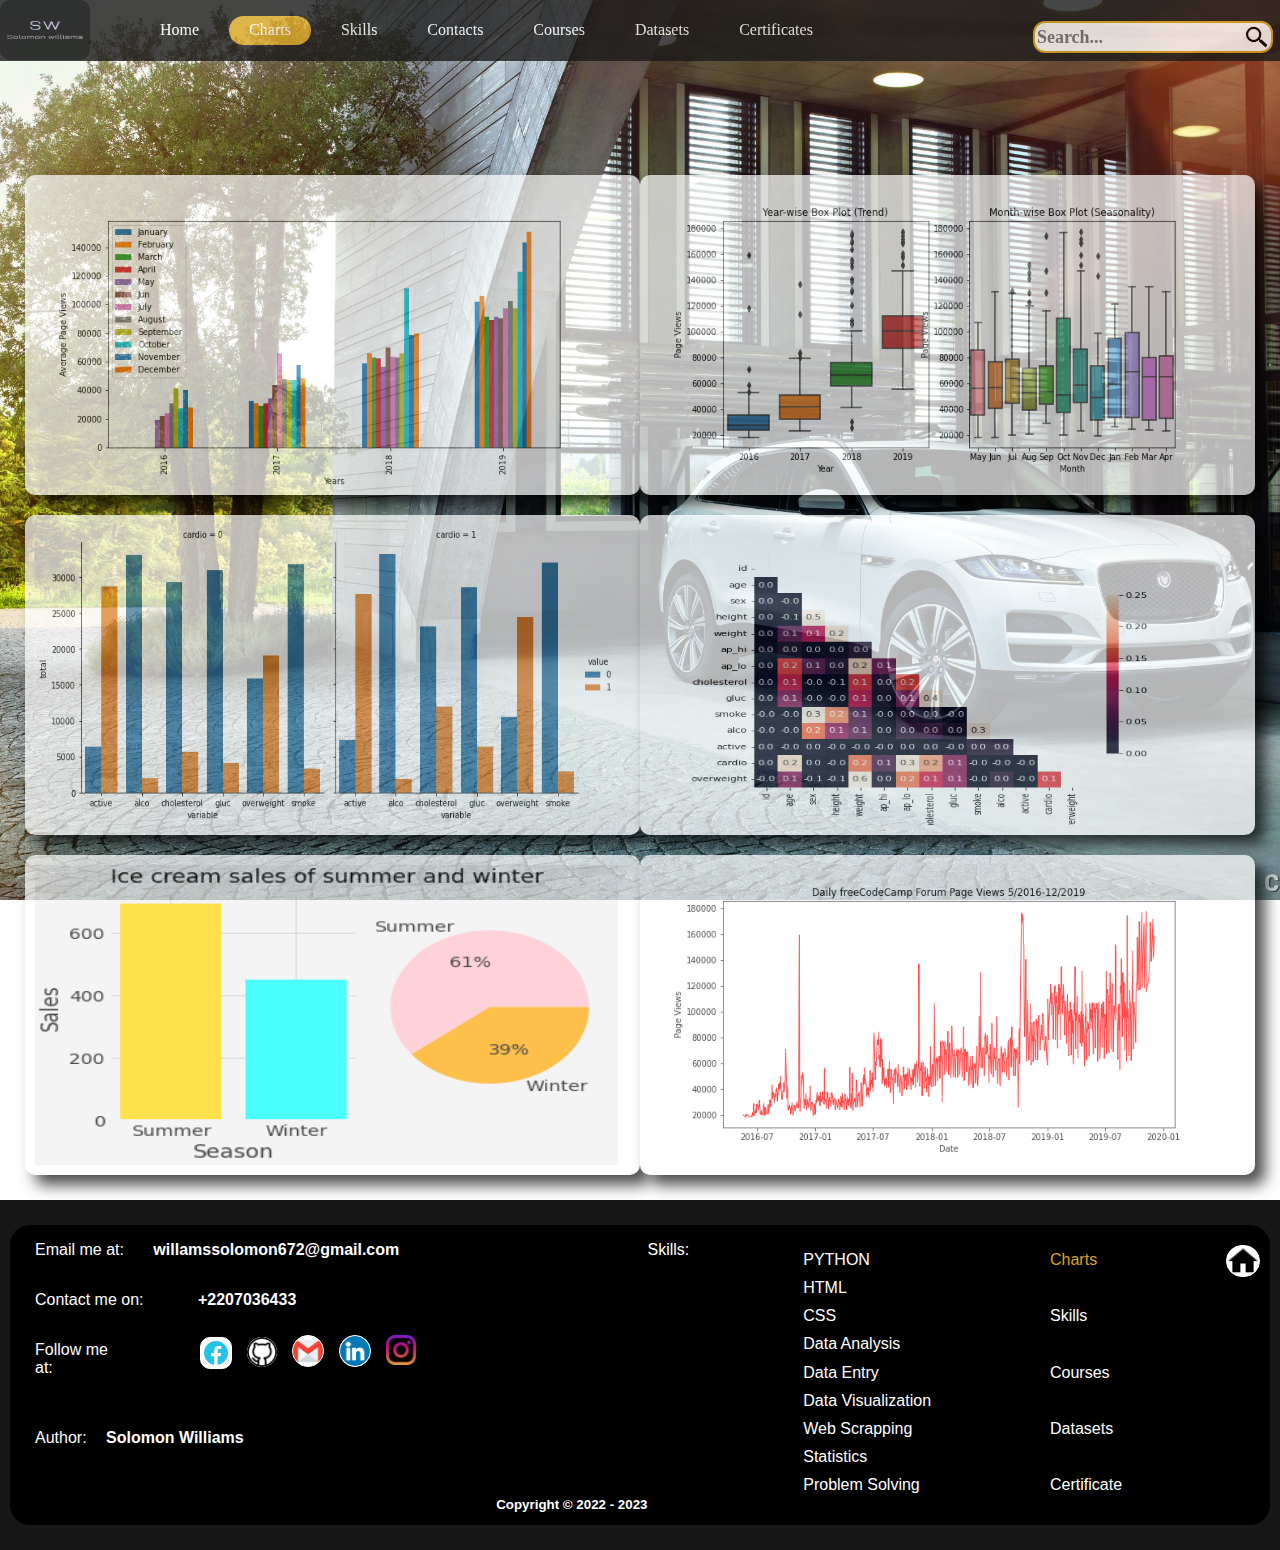
<file: html/plots.html>
<!DOCTYPE html>

<html lang="en">
  <head>
    <meta charset="utf-8">
    <meta name="viewport" content="height=device-height, initial-scale=1.0">
    <meta name="viewport" content="width=device-width, initial-scale=1.0">
    <link rel="stylesheet" href="../css/practice 1.css">
    <link rel="stylesheet" href="../css/style.css">
    <link rel="stylesheet" href="../css/menu.css">
    <title>Charts</title>
  </head>
  <body>
    
    <div class="back1">
      <a href="index.html"><img class="logo2" src="../images/solomon williams.jpg" alt="" style="opacity: .7;margin-left: 10px;margin-top: 10px;"></a>
      <div class="header">
        <a href="index.html"><img class="logo" src="../images/solomon williams.jpg" alt=""></a>
        <div class="list_holder">
          <ul class = "list_1">
            <li>
              <a href="home.html">Home</a>
            </li>
            <li class="dec">
              <a href="">Charts</a>
            </li>
            <li>
              <a href="skills.html">Skills</a>
            </li>
            <li>
              <a href="#contact">Contacts</a>
            </li>
            <li>
              <a href="courses.html">Courses</a>
            </li>
            <li>
              <a href="datasets.html">Datasets</a>
            </li>
            <li>
              <a href="certificates.html" class="courses">Certificates</a>
            </li>
          </ul>
        </div>
        <div class="search_bar">
          <div class = "bar_cont">
            <input type="text" class = "input_1" placeholder="Search...">
            <img src="../images/search.gif" alt="search bar" class = "img_1">
          </div>
        </div>
      </div>
      <div class="filecont">
        <div class="filecont1">
          <div class="file3">
            <img title="Bar chart of page views" src="../plots/bar_plot.png" class="f" alt="bar plot">
          </div>
          <div class="file3">
            <img title="Box plot of page views" src="../plots/box_plot.png" class="f" alt="blox plot">
          </div>
        </div>
        <div class="filecont1">
          <div class="file3">
            <img title="Cat plot of medical examination" src="../plots/catplot.png" class="f" alt="catplot">
          </div>
          <div class="file3">
            <img title="Heapmap of medical examination" src="../plots/heatmap.png" class="f" alt="heapmap">
          </div>
        </div>
        <div class="filecont1">
          <div class="file3">
            <img title="Ice cream sales of summer and winter" src="../plots/ice_cream.png" class="f" alt="bar and pie plots">
          </div>
          <div class="file3">
            <img title="Line chart of page views" src="../plots/line_plot.png" class="f"  alt="line plot">
          </div>
        </div>
      </div> 
      <div class="menu">
        <img onclick="display_menu()" src="../images/white_menu.png" alt="">
      </div>
      <div class="menu_item" id="menu_item">
        <ul class = "menu_list">
          <li class="dec2">
            <a href="home.html">Home</a>
          </li>
          <li>
            <a href="" style="color: goldenrod;">Charts</a>
          </li>
          <li>
            <a href="skills.html">Skills</a>
          </li>
          <li>
            <a href="#contact">Contacts</a>
          </li>
          <li>
            <a href="courses.html">Courses</a>
          </li>
          <li>
            <a href="datasets.html">Datasets</a>
          </li>
          <li style="border-bottom: 1px solid goldenrod;">
            <a href="Certificates.html">Certificates</a>
          </li>
          <li id="close" style="border: none;">
            <img  onclick="hide_menu()" src="../images/close.png" alt="close button">
          </li>
        </ul>
      </div>  
    </div>
    <div class="foot">
      <div class="cont">
        <div class="side_1">
          <div class="upside">
            <p>
              Email me at:  <span class = "email"> <a href="mailto:willamssolomon672@gmail.com" style="text-decoration: none;" id="a1">willamssolomon672@gmail.com </a></span>
            </p>
            <p>
              Contact me on: <span class = "number"><a style="text-decoration: none;" class="number" id="a1" href="tel:+2207036433">+2207036433</a></a></span>
            </p>
          </div>
          <div class="downside">
            <div class="downside1">
              <p>
                Follow me at: 
              </p>
              <div class="downimg" id = "contact">
                <a href="https://www.facebook.com/solomon.williams.9406417/"><img src="../images/facebook_1.png" alt="facebook.com" class = "facebook"></a>
                <a href="https://github.com/solomon344"><img style="background-color: white;border-radius: 30px;" src="../images/githun_t.png" alt="github.com" class = github></a>
                <a href="mailto:willamssolomon672@gmail.com"><img src="../images/mail.png" alt="Mail" class="mail"></a>
                <a href="https://www.linkedin.com/in/solomon-williams-58270730a/"><img src="../images/linkedin.png" alt="LinkedIn.com" class="linkedin"></a>
                <a href="https://www.instagram.com/solomonwilliams63/"><img src="../images/instagram.png" alt="Instagram.com" class="instagram"></a>
              </div>
            </div>
            <p class="author">
              Author: <span class="auth">Solomon Williams</span>
            </p>
            <p class="sub">
              Copyright © 2022 - 2023
            </p>
          </div>
        </div>
          <div class="side_2">
          <div class="upside_1">
            <p class = "skills">
              <a href="Skills.html"> Skills: </a>
            </p>
            <div class="list2">
              <ul>
                <li>
                  <a href="skills.html#python">PYTHON</a>
                </li>
                <li>
                  <a href="skills.html#html">HTML</a>
                </li>
                <li>
                  <a href="skills.html#css">CSS</a>
                </li>
                <li>
                  <a href="skills.html#pandas"> Data Analysis</a>
                </li>
                <li>
                  <a href="skills.html#excel">Data Entry</a>
                </li>
                <li>
                  <a href="skills.html#matplotlib">Data Visualization</a>
                </li>
                <li>
                  <a href="skills.html#beautify">Web Scrapping</a>
                </li>
                <li>
                  <a href="skills.html#numpy">Statistics</a>
                </li>
                <li>
                  <a href="skills.html#problem">Problem Solving</a>
                </li>
              </ul>
            </div>
            <div class="list2">
              <ul>
                <li>
                  <a href="" class="all">Charts</a>
                </li>
                <li>
                  <a href="skills.html">Skills</a>
                </li>
                <li>
                  <a href="courses.html">Courses</a>
                </li>
                <li>
                  <a href="datasets.html">Datasets</a>
                </li>
                <li >
                  <a href="certificates.html">Certificate</a>
                </li>
              </ul>
            </div>
            <a href="home.html" class="home2"><img src="../images/home.png" alt="Home" class="home"></a>
          </div>
        </div>
      </div>
    </div>
  </body>
  <script src="../javascript/s.js"></script>
</html>
</file>
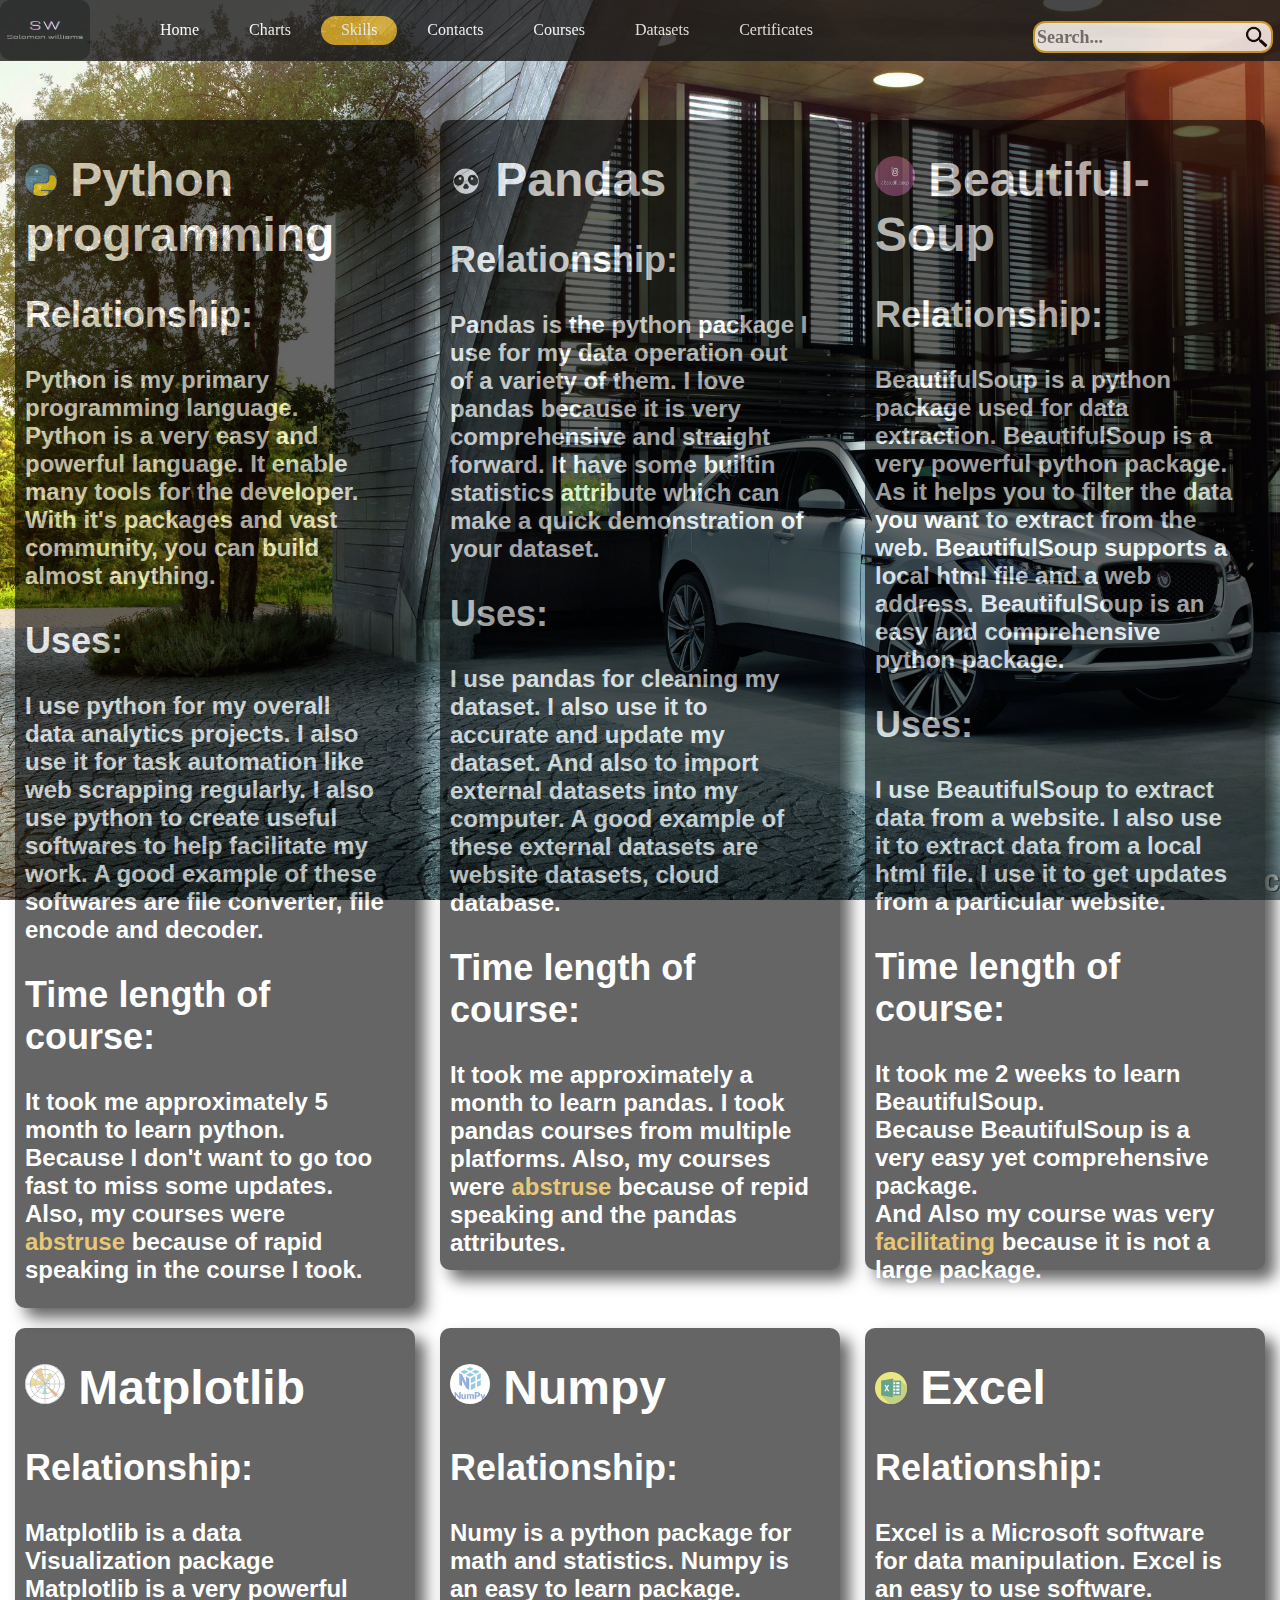
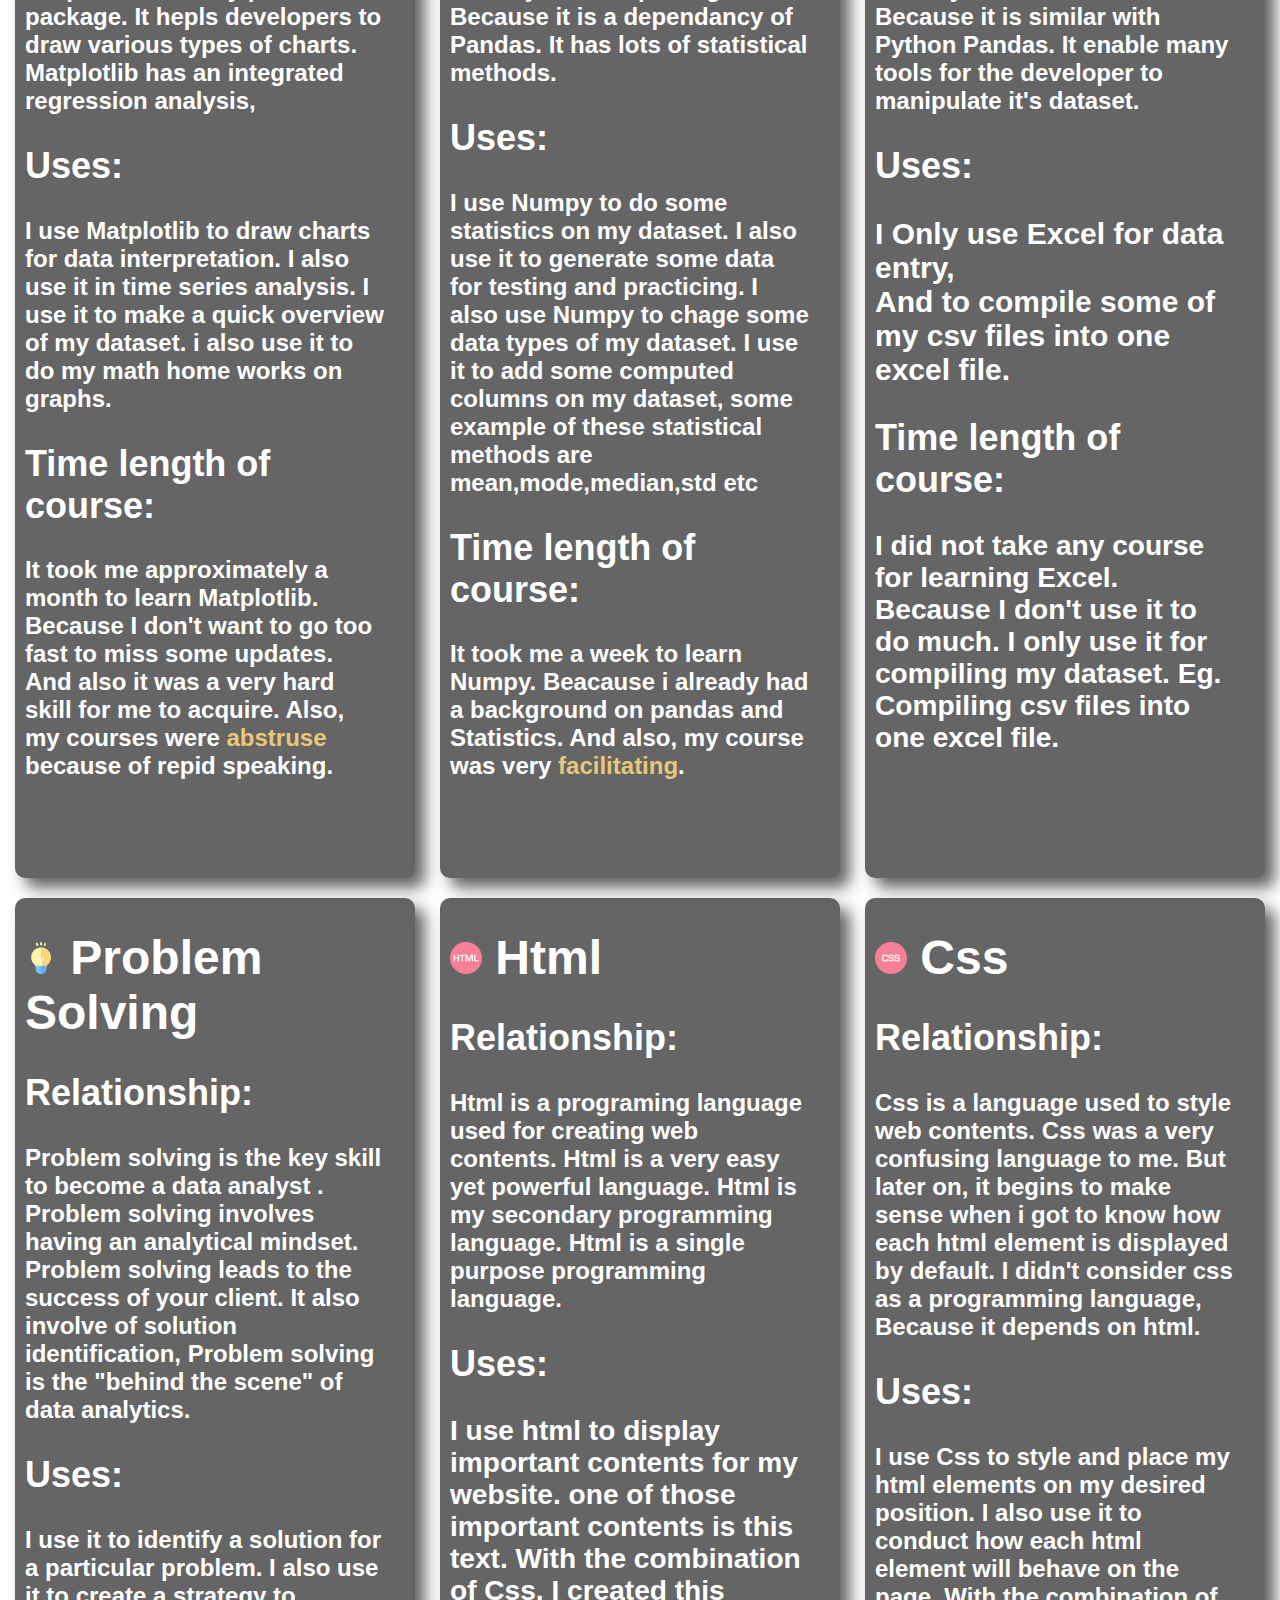
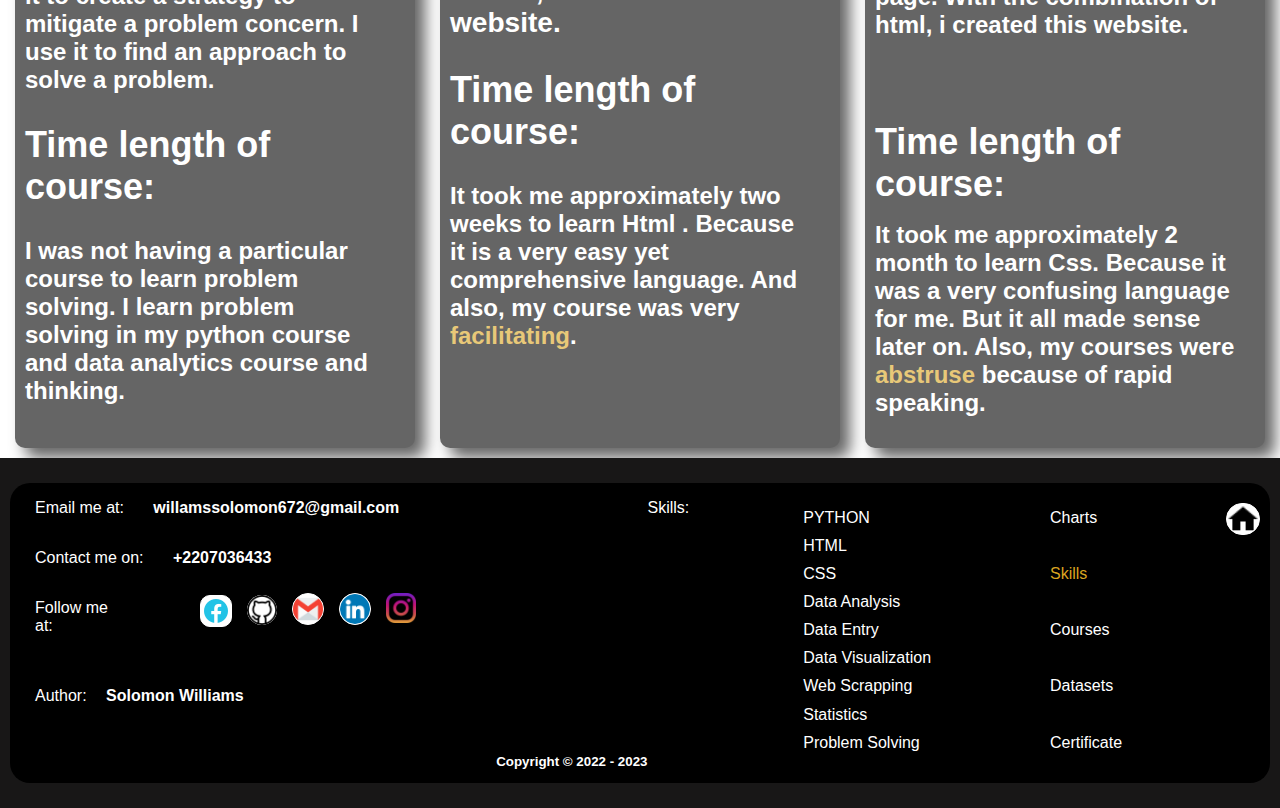
<file: html/skills.html>
<!DOCTYPE html>

<html lang="en">
  <head><meta charset="utf-8">
    <meta name="viewport" content="width=device-width, initial-scale=1.0">
    <link rel="stylesheet" href="../css/practice 1.css">
    <link rel="stylesheet" href="../css/style.css">
    <link rel="stylesheet" href="../css/menu.css">
    <title>skills</title>
  </head>
  <body>
    <div class="back1">
      <a href="index.html"><img class="logo2" src="../images/solomon williams.jpg" alt="" style="opacity: .7;margin-left: 10px;margin-top: 10px;"></a>
      <div class="header">
        <a href="index.html"><img class="logo" src="../images/solomon williams.jpg" alt=""></a>
        <div class="list_holder">
          <ul class = "list_1">
            <li>
              <a href="home.html">Home</a>
            </li>
            <li>
              <a href="plots.html">Charts</a>
            </li>
            <li class="dec">
              <a href="" >Skills</a>
            </li>
            <li>
              <a href="#contact">Contacts</a>
            </li>
            <li>
              <a href="courses.html">Courses</a>
            </li>
            <li>
              <a href="datasets.html">Datasets</a>
            </li>
            <li>
              <a href="certificates.html">Certificates</a>
            </li>
          </ul>
        </div>
        <div class="search_bar">
          <div class = "bar_cont">
            <input type="text" class = "input_1" placeholder="Search...">
            <img src="../images/search.gif" alt="search bar" class = "img_1">
          </div>
        </div>
      </div>
      <div class="know_cont">
        <div class="know">
          <div class="know1" style="height: fit-content;">
            <h1 id="python" title = "A highly defined general purpose programming language">
              <img src="../images/python_f8li4iyggi2d_32.png" class="file2" alt="python logo"> Python programming
            </h1>
            <div class="what">
              <h2>
                Relationship:
              </h2>
              <p>
                Python is my primary programming language.
                Python is a very easy and powerful language.
                It enable many tools for the developer.
                With it's packages and vast community,
                you can build almost anything.
              </p>
            </div>
            <div class="uses">
              <h2>
                Uses:
              </h2>
              <p>
                I use python for my overall data analytics projects.
                I also use it for task automation like web scrapping regularly.
                I also use python to create useful softwares to help facilitate my work.
                A good example of these softwares are file converter, file encode and decoder. 
              </p>
            </div>
            <div class="lnth">
              <h2>
                Time length of course:
              </h2>
              <p>
                It took me approximately 5 month to learn python.
                Because I don't want to go too fast to miss some updates.
                Also, my courses were <span style="color:goldenrod;" title="Something/Someone hard to understand">abstruse</span> because of rapid speaking in the course I took. 
              </p>
            </div>
          </div>
          <div class="know1">
            <h1 id="pandas" title = "A python package use for data operation">
              <img src="../images/panda_6lntiz0610cn_32.png" class="file2" alt=""> Pandas
            </h1>
            <div class="what">
              <h2>
                Relationship:
              </h2>
              <p>
                Pandas is the python package I use for my data operation out of a variety of them.
                I love pandas because it is very comprehensive and straight forward.
                It have some builtin statistics attribute which can make a quick demonstration of your dataset.
              </p>
            </div>
            <div class="uses">
              <h2>
                Uses:
              </h2>
              <p>
                I use pandas for cleaning my dataset.
                I also use it to accurate and update my dataset.
                And also to import external datasets into my computer.
                A good example of these external datasets are website datasets, cloud database. 
              </p>
            </div>
            <div class="lnth">
              <h2>
                Time length of course:
              </h2>
              <p>
                It took me approximately a month to learn pandas.
                I took pandas courses from multiple platforms.
                Also, my courses were <span style="color:goldenrod;" title="Something/Someone hard to understand">abstruse</span> because of repid speaking and the pandas attributes. 
              </p>
            </div>
          </div>
          <div class="know1">
            <h1 id="beautify" title = "A python package used for web scrapping">
              <img src="../images/beauty.png" class="file4" alt=""> Beautiful-Soup
            </h1>
            <div class="what">
              <h2>
                Relationship:
              </h2>
              <p>
                BeautifulSoup is a python package used for data extraction.
                BeautifulSoup is a very powerful python package.
                As it helps you to filter the data you want to extract from the web.
                BeautifulSoup supports a local html file and a web address.
                BeautifulSoup is an easy and comprehensive python package.
              </p>
            </div>
            <div class="uses">
              <h2>
                Uses:
              </h2>
              <p>
                I use BeautifulSoup to extract data from a website.
                I also use it to extract data from a local html file.
                I use it to get updates from a particular website. 
              </p>
            </div>
            <div class="lnth">
              <h2>
                Time length of course:
              </h2>
              <p>
                It took me 2 weeks to learn BeautifulSoup. <br>
                Because BeautifulSoup is a very easy yet comprehensive package. <br>
                And Also my course was very <span style="color:goldenrod;" title="Something/Someone who makes something easy">facilitating</span> because it is not a large package. 
              </p>
            </div>
          </div>
        </div>
        <div class="know">
          <div class="know1">
            <h1 id="matplotlib" title = "A python package used for visualizing data">
              <img src="../images/mat.png" class="file4" alt=""> Matplotlib
            </h1>
            <div class="what">
              <h2>
                Relationship:
              </h2>
              <p>
                Matplotlib is a data Visualization package
                Matplotlib is a very powerful package.
                It hepls developers to draw various types of charts.
                Matplotlib has an integrated regression analysis,
              </p>
            </div>
            <div class="uses">
              <h2>
                Uses:
              </h2>
              <p>
                I use Matplotlib to draw charts for data interpretation.
                I also use it in time series analysis.
                I use it to make a quick overview of my dataset.
                i also use it to do my math home works on graphs. 
              </p>
            </div>
            <div class="lnth">
              <h2>
                Time length of course:
              </h2>
              <p>
                It took me approximately a month to learn Matplotlib.
                Because I don't want to go too fast to miss some updates.
                And also it was a very hard skill for me to acquire.
                Also, my courses were <span style="color:goldenrod;" title="Something/Someone hard to understand">abstruse</span> because of repid speaking. 
              </p>
            </div>
          </div>
          <div class="know1">
            <h1 id="numpy" title = "A python package used for basic statistics and math on a dataset">
              <img src="../images/numpy.png" class="file4" alt=""> Numpy
            </h1>
            <div class="what">
              <h2>
                Relationship:
              </h2>
              <p>
                Numy is a python package for math and statistics.
                Numpy is an easy to learn package.
                Because it is a dependancy of Pandas.
                It has lots of statistical methods.
              </p>
            </div>
            <div class="uses">
              <h2>
                Uses:
              </h2>
              <p>
                I use Numpy to do some statistics on my dataset.
                I also use it to generate some data for testing and practicing.
                I also use Numpy to chage some data types of my dataset.
                I use it to add some computed columns on my dataset,
                some example of these statistical methods are mean,mode,median,std etc 
              </p>
            </div>
            <div class="lnth">
              <h2>
                Time length of course:
              </h2>
              <p>
                It took me a week to learn Numpy.
                Beacause i already had a background on pandas and Statistics.
                And also, my course was very <span style="color:goldenrod;" title="Something/Someone who makes something easy">facilitating</span>. 
              </p>
            </div>
          </div>
           <div class="know1">
            <h1 id="excel" title = "A Microsoft software used for data entry and manipulation">
              <img src="../images/excel_226jcqr69vmg_32.png" class="file2" alt=""> Excel
            </h1>
            <div class="what">
              <h2>
                Relationship:
              </h2>
              <p>
                Excel is a Microsoft software for data manipulation.
                Excel is an easy to use software.
                Because it is similar with Python Pandas. 
                It enable many tools for the developer to manipulate it's dataset.
              </p>
            </div>
            <div class="uses">
              <h2>
                Uses:
              </h2>
              <h2 style="font-size: 30px;">
                I Only use Excel for data entry,
                <br>
                And to compile some of my csv files into one excel file.
              </h2>
            </div>
            <div class="lnth">
              <h2>
                Time length of course:
              </h2>
              <h3>
                I did not take any course for learning Excel.
                Because I don't use it to do much.
                I only use it for compiling my dataset.
                Eg. Compiling csv files into one excel file.
              </h3>
            </div>
          </div>
        </div> 
        <div class="know">
          <div class="know1">
            <h1 id="problem" title = "The combination of solution and strategy to solve a problem ">
              <img src="../images/solution_v8rn1gjy0jk7_32.png" class="file2" alt=""> Problem Solving
            </h1>
            <div class="what">
              <h2>
                Relationship:
              </h2>
              <p>
                Problem solving is the key skill to become a data analyst .
                Problem solving involves having an analytical mindset.
                Problem solving leads to the success of your client.
                It also involve of solution identification,
                Problem solving is the "behind the scene" of data analytics.
              </p>
            </div>
            <div class="uses">
              <h2>
                Uses:
              </h2>
              <p>
                I use it to identify a solution for a particular problem.
                I also use it to create a strategy to mitigate a problem concern.
                I use it to find an approach to solve a problem. 
              </p>
            </div>
            <div class="lnth">
              <h2>
                Time length of course:
              </h2>
              <p>
                I was not having a particular course to learn problem solving.
                I learn problem solving in my python course and data analytics course and thinking. 
              </p>
            </div>
          </div>
          <div class="know1">
            <h1 id="html" title = "A one purpose language used for creating web pages">
              <img src="../images/html_d64jl7sg761e_32.png" class="file2" alt=""> Html
            </h1>
            <div class="what">
              <h2>
                Relationship:
              </h2>
              <p>
                Html is a programing language used for creating web contents.
                Html is a very easy yet powerful language.
                Html is my secondary programming language.
                Html is a single purpose programming language.
              </p>
            </div>
            <div class="uses">
              <h2>
                Uses:
              </h2>
              <h3>
                I use html to display important contents for my website.
                one of those important contents is this text.
                With the combination of Css, I created this website. 
              </h3>
            </div>
            <div class="lnth">
              <h2>
                Time length of course:
              </h2>
              <p>
                It took me approximately two weeks to learn Html .
                Because it is a very easy yet comprehensive language.
                And also, my course was very <span style="color:goldenrod;" title="Something/Someone who makes something easy">facilitating</span>. 
              </p>
            </div>
          </div>
           <div class="know1">
            <h1 id="css" title = "A web page styler">
              <img src="../images/css_xc5g2eqqzk5x_32.png" class="file2" alt=""> Css
            </h1>
            <div class="what">
              <h2>
                Relationship:
              </h2>
              <p>
                Css is a language used to style web contents.
                Css was a very confusing language to me.
                But later on, it begins to make sense when i got to know how each html element is displayed by default.
                I didn't consider css as a programming language,
                Because it depends on html.
              </p>
            </div>
            <div class="uses">
              <h2>
                Uses:
              </h2>
              <p>
                I use Css to style and place my html elements on my desired position.
                I also use it to conduct how each html element will behave on the page.
                With the combination of html, i created this website.
              </p>
            </div>
            <br>
            <div class="lnth">
              <h2 style="padding-bottom: 0px; height: 15px;">
                Time length of course:
              </h2>
              <br>
              <p style="padding-top:0px; margin-top: 0px;"><br>
                It took me approximately 2 month to learn Css.
                Because it was a very confusing language for me.
                But it all made sense later on.
                Also, my courses were <span style="color:goldenrod;" title="Something/Someone hard to understand">abstruse</span> because of rapid speaking. 
              </p>
            </div>
          </div>
        </div>  
      </div> 
      <div class="menu">
        <img onclick="display_menu()" src="../images/white_menu.png" alt="">
      </div>
      <div class="menu_item" id="menu_item">
        <ul class = "menu_list">
          <li class="dec2">
            <a href="home.html">Home</a>
          </li>
          <li>
            <a href="plots.html">Charts</a>
          </li>
          <li>
            <a href="" style="color: goldenrod;">Skills</a>
          </li>
          <li>
            <a href="#contact">Contacts</a>
          </li>
          <li>
            <a href="courses.html">Courses</a>
          </li>
          <li>
            <a href="datasets.html">Datasets</a>
          </li>
          <li style="border-bottom: 1px solid goldenrod;">
            <a href="Certificates.html">Certificates</a>
          </li>
          <li id="close" style="border: none;">
            <img  onclick="hide_menu()" src="../images/close.png" alt="close button">
          </li>
        </ul>
      </div>  
    </div>
    <div class="foot">
      <div class="cont">
        <div class="side_1">
          <div class="upside">
            <p>
              Email me at:  <a href="mailto:willamssolomon672@gmail.com" class = "email">willamssolomon672@gmail.com</a>
            </p>
            <p>
              Contact me on: <a href="tel:+2207036433" class = "number">+2207036433</a>
            </p>
          </div>
          <div class="downside">
            <div class="downside1">
              <p>
                Follow me at: 
              </p>
              <div class="downimg" id = "contact">
                <a href="https://www.facebook.com/solomon.williams.9406417/"><img src="../images/facebook_1.png" alt="facebook.com" class = "facebook"></a>
                <a href="https://github.com/solomon344"><img style="background-color: white;border-radius: 30px;" src="../images/githun_t.png" alt="github.com" class = github></a>
                <a href="mailto:willamssolomon672@gmail.com"><img src="../images/mail.png" alt="Mail" class="mail"></a>
                <a href="https://www.linkedin.com/in/solomon-williams-58270730a/"><img src="../images/linkedin.png" alt="LinkedIn.com" class="linkedin"></a>
                <a href="https://www.instagram.com/solomonwilliams63/"><img src="../images/instagram.png" alt="Instagram.com" class="instagram"></a>
              </div>
            </div>
            <p class="author">
              Author: <span class="auth">Solomon Williams</span>
            </p>
            <p class="sub">
              Copyright © 2022 - 2023
            </p>
          </div>
        </div>
         <div class="side_2">
          <div class="upside_1">
            <p class = "skills">
             <a href="Skills.html"> Skills: </a>
            </p>
            <div class="list2">
              <ul>
                <li>
                  <a href="skills.html#python">PYTHON</a>
                </li>
                <li>
                  <a href="skills.html#html">HTML</a>
                </li>
                <li>
                  <a href="skills.html#css">CSS</a>
                </li>
                <li>
                  <a href="skills.html#pandas"> Data Analysis</a>
                </li>
                <li>
                  <a href="skills.html#excel">Data Entry</a>
                </li>
                <li>
                  <a href="skills.html#matplotlib">Data Visualization</a>
                </li>
                <li>
                  <a href="skills.html#beautify">Web Scrapping</a>
                </li>
                <li>
                  <a href="skills.html#numpy">Statistics</a>
                </li>
                <li>
                  <a href="skills.html#problem">Problem Solving</a>
                </li>
              </ul>
            </div>
            <div class="list2">
              <ul>
                <li>
                  <a href="plots.html">Charts</a>
                </li>
                <li>
                  <a href="" class="all">Skills</a>
                </li>
                <li>
                  <a href="courses.html">Courses</a>
                </li>
                <li>
                  <a href="datasets.html">Datasets</a>
                </li>
                <li>
                  <a href="certificates.html">Certificate</a>
                </li>
              </ul>
            </div>
            <a href="home.html" class="home2"><img src="../images/home.png" alt="Home" class="home"></a>
          </div>
        </div>
      </div>
    </div>
  </body>
  <script src="../javascript/s.js"></script>
</html>
</file>
<file: css/practice 1.css>
body {
    margin: 0px;
    padding: 0px;
}


.header {
    display: flex;
    flex-direction: row;
    justify-content: space-between;
    vertical-align: top;
    height: 61px;
    background-color: rgb(27, 25, 25);
    opacity:.8;
    transition:  1s;
    position: fixed;
    width: 100%;
    Z-index:1;
    flex: 1;

}

.list_1 {
    list-style-type: none;
    display: flex;
    color: white;
    
}
.list_1 li a {
    text-decoration: none;
    color:white;
}

.list_1 li {
   

   padding-top:5px;
   padding-left: 20px;
   padding-right: 20px;
   padding-bottom: 15px;
   border-radius: 2rem;
   transition: 1s;
   cursor: pointer;

}
.list_1 li:hover {
    border: solid 1px  goldenrod;
    width: 100%;
    height: auto;
    
}

.input_1:active {
    border-color: white;

}
.list_holder {
    color:white;
    display: flex;
    flex-direction: row;
    width: fit-content;
    flex: 1;
    margin-left: 0p;
}

.search_bar {
    height: 60px;
    display: flex;
    flex:1;
}

.input_1 {
    max-width: 300px;
    height: inherit;
    display: flex;
    flex:1;
    border-top-left-radius: 12px;
    border-bottom-left-radius: 12px;
    border-top-right-radius: 12px;
    border-bottom-right-radius: 12px;
    border-right: 2px;
    border: solid 2px goldenrod;
    font-family: 'Times New Roman', Times, serif;
    font-weight: bold;
    font-size: large;

}

.img_1 {
    height:24px;
    width: inherit;
    height: 100%;
    border-top-right-radius: 12px;
    border-bottom-right-radius: 12px;
    border-left: 1px;
    border: none;
    right: 30px;
    position: relative;
    top: 4px;
    background-color: transparent;
}

.bar_cont {
    margin-top: 21px;
    display: flex;
    height: 26px;
    margin-left: 200px;
    border-radius: 12px;
    flex:1;
}

.back {
    background-repeat: no-repeat;
    display: flex;
    flex-direction: column;
    width: inherit;
    height: fit-content;
    background-size:cover;
    
}

.foot {
    background-color: rgb(24, 23, 23);
    padding-bottom: 25px;
    padding-top: 25px;
    padding-left: 10px;
    padding-right: 10px;
    height: fit-content;
}
.side_1 {
    background-color: transparent;
    color: white;
    display: flex;
    flex-direction: column;
    flex: 1;
    border-bottom-left-radius: 20px;
    border-top-left-radius: 20px;
    padding-left: 15px;
    height: 100%;
}
.cont {
    background-color: black;
    height:90%;
    display: flex;
    flex-direction: row;
    justify-content: space-between;
    padding-left: 10px;
    padding-right: 10px;
    transition: 1s;
    border-radius: 20px;
}

.upside, .upside_1, .downside {
    font-family: Arial;
    
}

.upside {
    height: 90%;
    display: flex;
    flex-direction: column;
    height: fit-content;
}
.upside_1 {
    display:flex;
    flex-direction:row;
    justify-content: space-between;
    height: 95%;
}
.email, .number {
    margin-left: 25px;
    transition:1s;
    font-weight: bold;
    margin-top: 40px;
    color:white;
    text-decoration:none;
}
.email:hover, .number:hover {
    cursor: pointer;
    text-decoration: underline;
    color:goldenrod
}
.downside {
    display: flex;
    justify-content: space-between;
    flex-direction:column;
    top: 100px;
    height: 200px;
}
.side_2 {
    display: flex;
    flex: 1;
    width: 50%;
    flex-direction: column;
    border-top-right-radius: 20px;
    border-bottom-right-radius: 20px;
    color: white;
}

.downside1 {
    display:flex;
    flex-direction:row;
    width: 54%;
    
}
.author {
    font-family: Arial, Helvetica, sans-serif;
    
}

.auth {
    margin-left: 15px;
    font-weight: bold;
}

.section1 {
    display: flex;
    flex-direction: column;
    background-color: white;
    opacity: .7;
    margin-top: 160px;

}

.data1 {
    display: flex;
    flex-direction: row;
    justify-content: space-between;
    font-family: Arial;
    padding: 10px 10px 10px 10px;
}

.dataset {
    background-color: white;
    z-index: 1;
    padding-left:20px ;
    opacity: 1;
    transition:1s;
    border-radius: 2rem;
    cursor: pointer;
    width: 400px;
    font-weight:bolder;
}

.dataset a{
    text-decoration: none;
    color: black;
    background-color: white;
}

.dataset img {
    height:50px;
    background-color: transparent;
}
.dataset:hover {
    box-shadow: 10px 10px 15px black;
}
.sub {
    font-weight:bold;
    font-size: smaller;
    text-align: right;
}
.downimg {
    padding-top: 5px;
    display:flex;
    max-width: 50%;
    flex: 1;
    margin-left: 75px;
}



.github {
    
    margin-left: 15px;
    margin-top:7px;
    height: 33px;
}

.instagram {
    width: 30px;
    margin-top: 5px;
}

.linkedin,.mail,.twitter {
    border: 1px solid white;
    border-radius: 100px;
    background-color: white;
    margin-top:5px;
    width: 30px;
}

.facebook {
    margin-top: 7px;
}


.linkedin {
   width:32px;
   height:30px;
   
}
.home2 {
    border: 1px solid white;
    border-radius: 100px;
    background-color: white;
    height:30px;
    width: 32px;
    margin-top: 20px;
    margin-left: 250px;
}

.linkedin,.instagram,.mail,.github{
    margin-left:15px;
}

.facebook {
    border: 1px solid white;
    border-radius: 10px;
    background-color: white;
}

#contact a img {
    height: 30px;
    width: 30px;
}
.list2 {
    display: flex;
    flex-direction: row;
}

.list2 ul {
    display: flex;
    flex-direction: column;
    list-style-type: none;
    justify-content: space-between;
    color: white;
}

.list2 ul li a{
    text-decoration: none;
    transition: 0.30s;
    color: white;
    line-height: 3px;
    margin: 5px 5px 5px 5px;
    
    text-decoration: none;
}

.list2 ul li a:hover {
    color: goldenrod;
    text-decoration: underline;
}


.vidcontainer {
    display: flex;
    flex-direction: column;
    padding-left: 15px;
    padding-right:15px;
    padding-top: 15px;
    padding-bottom:15px;
    background-color: black;
    opacity: .6;
    width:97.8%;
    color: white;
    text-align: center;
    font-weight: bold;
    font-family: Arial, Helvetica, sans-serif;
    height:100%;
    margin-top: 100px;
}

.vidcontainer h2 {
    background-color:goldenrod;
    border-radius: 10px;
    padding-bottom: 10px;
    color: black;
    height: 100%;
    padding-top:10px;

    margin-top:100px;
}

.first {
    display: flex;
    flex-direction: column;
    background-color: transparent;
    border-radius: 10px;
    justify-content: space-between;
    
}
.first1 {
    flex-direction: row;
    display: flex;
    justify-content: space-between;
    height: fit-content;
    padding-left: 10px;
    padding-top:10px;
    padding-right:10px;
    padding-bottom: 10px;
}

    
.vid {
    
    height: 170px;
    width: 300px;
    border-radius: 10px;
    transition:0.30s;
    background-color: white;
}

.skills a {
    color: white;
    text-decoration: none;
    transition: 1;
}
.skills a:hover {
    color: goldenrod;
}

.vid:hover {
    box-shadow: 10px 10px 20px white ;
}
.know {
    height: fit-content;
    background-color: transparent;
    color: black;
    border-radius: 10px;
    display: flex;
    flex-direction: row;
    opacity: .6;
    padding: 10px 15px 10px 15px  ;
    justify-content: space-between;
}
.know1 {
    width:400px;
    height: 90%;
    background-color: black;
    box-shadow: 10px 10px 15px black;
    color:white;
    font-family:Arial;
    border-radius:10px;
}

.lnth, .uses, .what {
    width:90%;
    margin-left:10px;
}

.lnth, .uses, .what h2 {
    font-weight: bold;
}
.know1 h1 {
    font-weight: bold;
    margin-left:10px;
}

.know1 p {
    font-weight: bold;
    color: white;
}
.know_cont {
    margin-top: 110px;
    width: 100%;
    background-color: transparent;
    display: flex;
    flex-direction: column;
    justify-content: space-between;
}

.filecont {
    display: flex;
    flex-direction: column;
    padding:15px 15px 15px 15px;
    background-color: transparent;
    opacity: .7;
    margin-top: 150px;
    justify-content: space-between;
}

.filecont1 {
    display: flex;
    flex-direction: row;
    justify-content: space-between;
    height: 90%;
    background-color: transparent;
    padding: 10px 10px 10px 10px;
}    

.file {
    padding-left: 10px;
    background-color: transparent;
    box-shadow: 1px 1px  8px black;
    width: 400px;
    border-top-left-radius: 2rem;
    border-bottom-right-radius: 2rem;
    border: 2px solid white;
    height: 400px;
    transition: 0.30s;
    box-shadow: 10px 10px 15px black;
    color: white;
    font-family:Arial;
}

.file:hover  {
    background-color: white;
    color: black;
    
}
.btn {
    height: 40px;
    width: fit-content;
    background-color: lightblue;
    margin-left: 240px;

}

.btn1 {
    height: 40px;
    width: 110px;
    border-radius: 10px;
    font-size: 16px;
    font-weight: 600;
    cursor: pointer;
    transition: 1s;
}

.csv {
    height:50px;
}
.btn1:hover {

    background-color: rgb(233, 106, 127);
    color: white;
}

.file h4 {
    font-size: large;
    border-bottom: 1px solid rgba(33, 33, 33, 0.163);
    width: 80%;
    transition:border 1s;
}

.file:hover h4 {
    border-bottom: 1px solid  whitesmoke;
    
}
.btn1:active {
    background-color: greenyellow;
    transition: none;
}

.certcont {
    width: 98.2%;
    display: flex;
    flex: row;
    justify-content: space-around;
    padding: 15px 15px 15px 15px;
    margin-top: 90px;
    background-color: white;
    opacity: .7;

}

.certcont img {
    background-color: white;
    box-shadow: 10px 10px 15px black;
    border-radius: 10px;
    width: 90%;
}

.c1 {
    text-decoration: none;
    color: goldenrod;
}

.menu_item {
    display: none;
}
</file>
<file: css/style.css>
.list2 .all {
    text-decoration:none;
    color:goldenrod;
}

.list2 .all:hover {
    text-decoration: none;
}

.list_1 li {
    margin-left: 10px;
}

.list2 ul li {
    margin-top: 10px;
}

.dec {
    background-color: goldenrod;
}

.dec a:hover {
    border: none;
}

.dec li:hover {
    border: none;
}

#Home {
    background-color: goldenrod;
    
}

.file3 {
    height: 300px;
    width: 600px;
    background-color: white;
    padding: 10px 10px 10px 10px;
    box-shadow: 10px 10px 15px black;
    border-radius: 10px;
}

.f {
    background-color: transparent;
    height: 300px;
    width: 98%;
}

.back1 {
    background-color: rgb(241, 190, 36) ; 
    background: url("../images/houecar.jpg") no-repeat center center fixed;   
    margin-top: 0px;
    display: flex;
    flex-direction: column;
    -webkit-background-size: cover;
    -moz-background-size: cover;
    -o-background-size: cover;
    background-size: cover;
    overflow: hidden;
    height: 100%;
}


.hh {
    font-family: sevillana;
    color: white;
    
}

.intro {
    font-family: Prosto One;
    color: white;
    width: fit-content;
    font-size: 19px;
    display: flex;
    flex-direction: row;
    justify-self: space-between;
}

.minor {
    background-color: black;
    height: inherit;
    opacity: .7;
    padding-left: 20px;
    display: flex;
    flex-direction: column;
}

.obj {
    display: flex;
    flex-direction: row;
    width: fit-content;
}

.itms {
    position: absolute;
    right: 50px;
    top: 10px;
    justify-content: space-between;
}

#github,#linkedin,#facebook,#mail,#instagram,#twitter {
    background-color: transparent;
    color: white;
    border: none;
    margin-left: 30px;
}

.start {
    font-size: 25px;
    text-decoration: none;
    color: white;
    font-family: Arial;
    border: 1px solid goldenrod;
    padding: 10px 50px 10px 50px;
    width: 150px;
    border-radius: 15px;
    transition: .30s;
}
.start:hover {
    background-color: goldenrod;
}

.file4 {
    height: 40px;
    border-radius: 2rem;
    width: 40px;
}

.home {
    height: inherit;
    width: inherit;
    border-radius: inherit;
}

#all {
    width: 50%;
}

.intro a{
    color: white;
}

#a1 {
    color:white;
}

#a1:hover {
    color: goldenrod;
}
.logo {
    height: 60px;
    width: 90px;
    border-radius: 10px;
}

.logo2 {
    height: 60px;
    width: 90px;
    border-radius: 10px;
    
}

.logo2:hover {
    border-bottom: 1px solid goldenrod;
}

.logo:hover {
    border-bottom: 1px solid goldenrod;
}

#time {
    font-size: 56px;
    margin-left: 100px;
    width: 30%;
    margin-top: 70px;
}


.foot {
    overflow: hidden;
    
}

.know1 {
    height: 1150px;
    font-size: 24px;
}


.menu_item {
    display: none;
}

#close:hover {
    cursor:pointer;
}

#follow {
    width: 100px;
   
}


@media screen and (max-width:800px) {

    .itms {
        
        left: 30%;
       
    }
    #time {
        margin-left: 20px;
    }

    .hh {
        font-size: 20px;
    }

    .logo {
        border-bottom: 2px solid goldenrod;
    }
    
    .header {
        display: none;
    }

    .menu {
        display: block;
    }

    .logo {
        display: block;
    }

    .file {
        width: 90%;
    }
    
}

@media screen and (max-width:400px) {
    .itms {
        display: none;
    }

    .hh {
        font-size: 20px;
    }

    
    
   
}

@media screen and (max-width:500px) {
    .foot {
        display: none;
    }
    
    .certcont {
        height: 100vh;
    }
}

@media screen and (max-width:660px)  {
    .data1 {
        flex-direction: column;
    }

    
}

@media  screen and (max-width:900px) {
    .know {
        flex-direction: column;
        align-items: center;
       height: fit-content;
    }

    .know1 {
        width: 100%;
        border-bottom-left-radius: none;
        border-bottom-right-radius: none;
        font-size: 24px;
        height:fit-content;
        border: 1px solid goldenrod;
        }
    .know1 p {
        font-size: 30px;
        line-height: 30px;
    }    
}
    


@media screen and (max-width:1123px) {
    .filecont1 {
        flex-direction: column;
        align-self: center;
    }
    .file {
        width: 100%;
        margin-bottom: 15px;
        height: fit-content;
    }

    .file p {
        font-size: 19px;
    }

    #all {
        font-size: 30px;
        line-height: 34px;
        width: 100%;
        
    }

    .intro {
        flex-direction: column-reverse;
        justify-content: space-between;
        height: fit-content;
        padding-bottom: 70px;
        margin-bottom: 100px;
    }


    #time {
        margin-left: 10px;
    }
}

@media screen and (max-width:1235px) {
    .first1 {
        display: block;
        margin-right: 20px;
    
    }

    .first {
        display:block;
    }
    
}

@media screen and (max-width:1250px) {
    .search_bar {
        display:none;
    }

    .intro {
        margin-bottom: 100px;
        font-size: 26px;
    }
    
}

@media  screen and (max-width:1400px)  {
    .home2 {
        margin-left: 30px;
    }
}

@media screen and (min-width:1150px) {
  
    
}

@media screen and (min-width:800px) {
    .logo2 {
        display: none;
    }
}
</file>
<file: css/menu.css>
.menu {
    position: absolute;
    right: 30px;
    top: 20px;
    
}

.menu_item {
    position: absolute;
    right:30px;
    top: 55px;
    width: 150px;
    background-color: white;
    display: flex;
    flex-direction: column;
    padding: 0px 0px 0px 0px;
    border: 1px solid goldenrod;
    border-radius: 16px;
    opacity: .7;
    z-index: 1;
}

.menu_item ul {
    display: flex;
    flex-direction: column;
    margin-left: 10px;
    padding: 0px;
    justify-content: space-between;
}

.menu_item ul li {
    list-style-type: none;
    padding-top: 10px;
    width: 90%;
    border-top: 1px solid goldenrod;
    border-left: 1px solid gold;
}

.menu_item ul li a {
    color: black;
    text-decoration: none;
    text-align: left;
    font-weight: bold;
}

.menu_item ul li:active {
    border-color: cyan;
    color: goldenrod;
}

.menu_item {
    display: none;
}

.menu {
    display: none;
}



@media screen and (max-width:800px) {
    .menu {
        display: block;
    }
    
}
</file>
